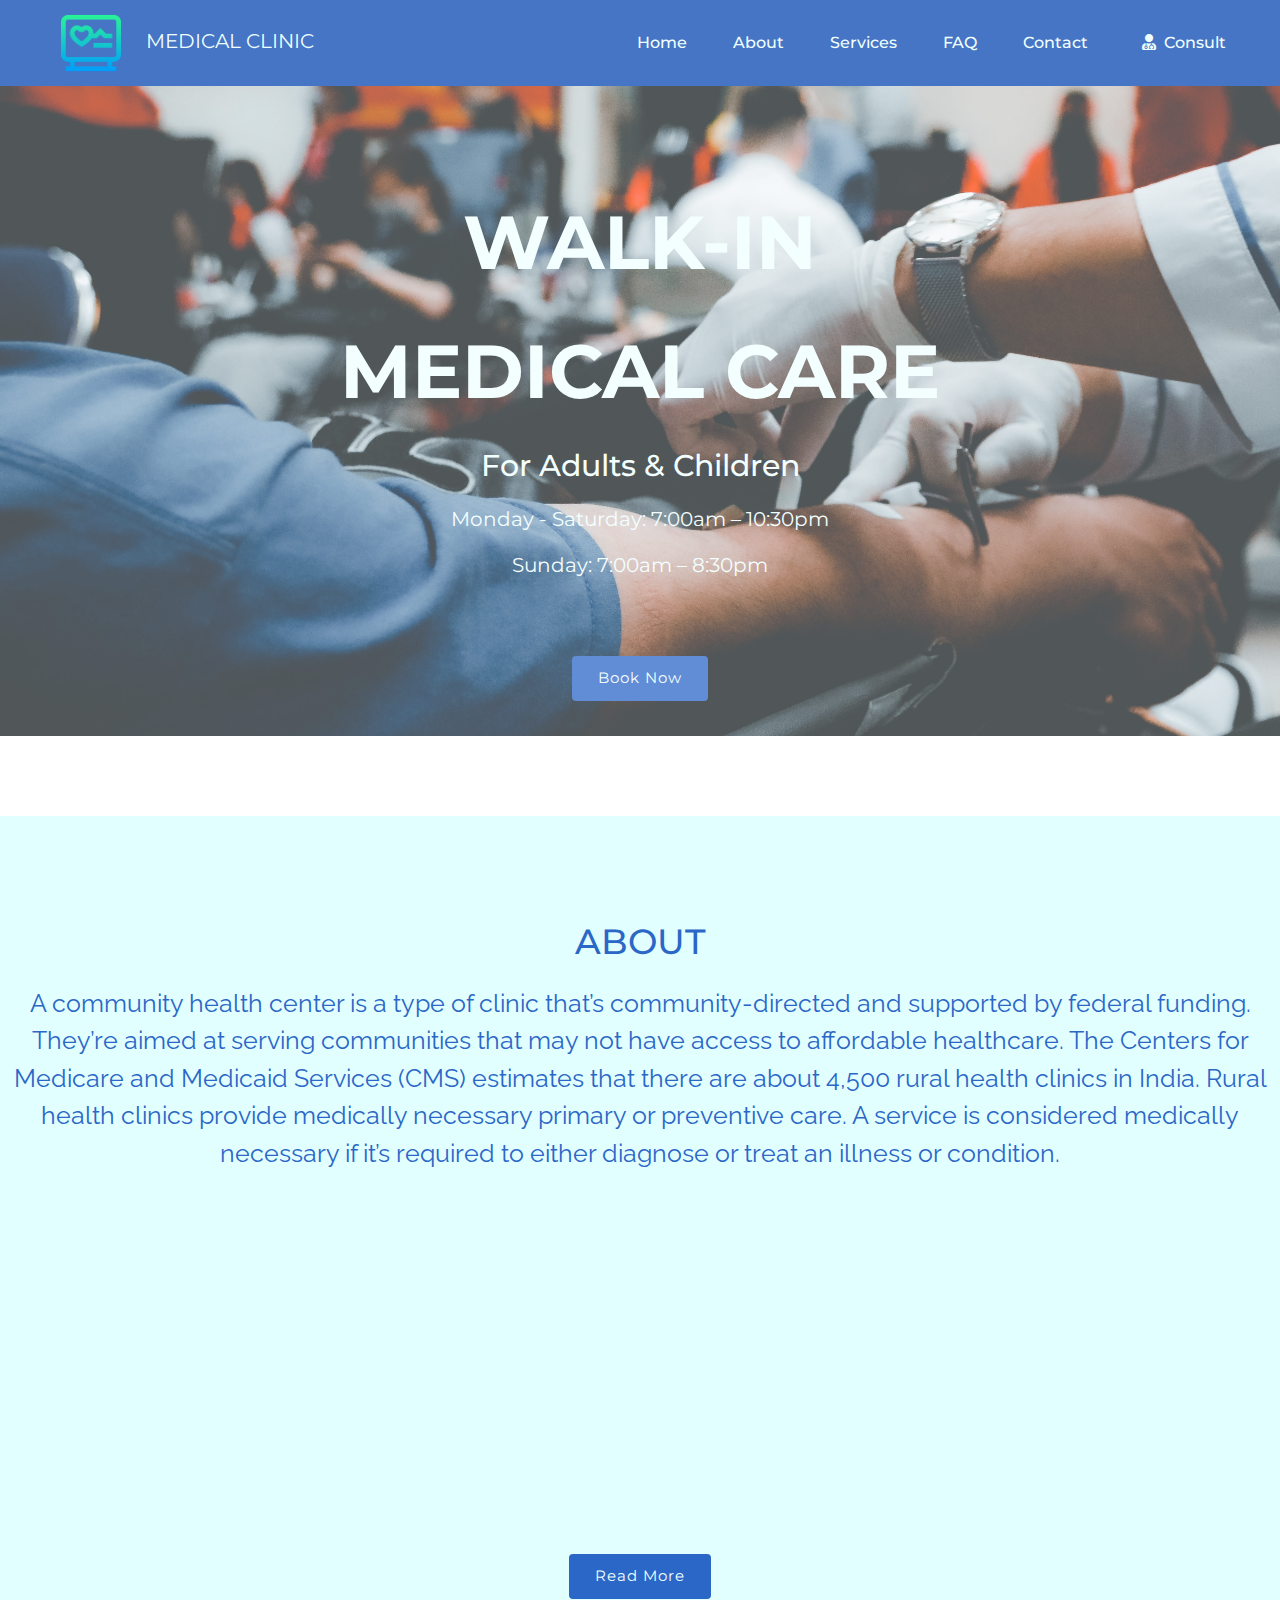
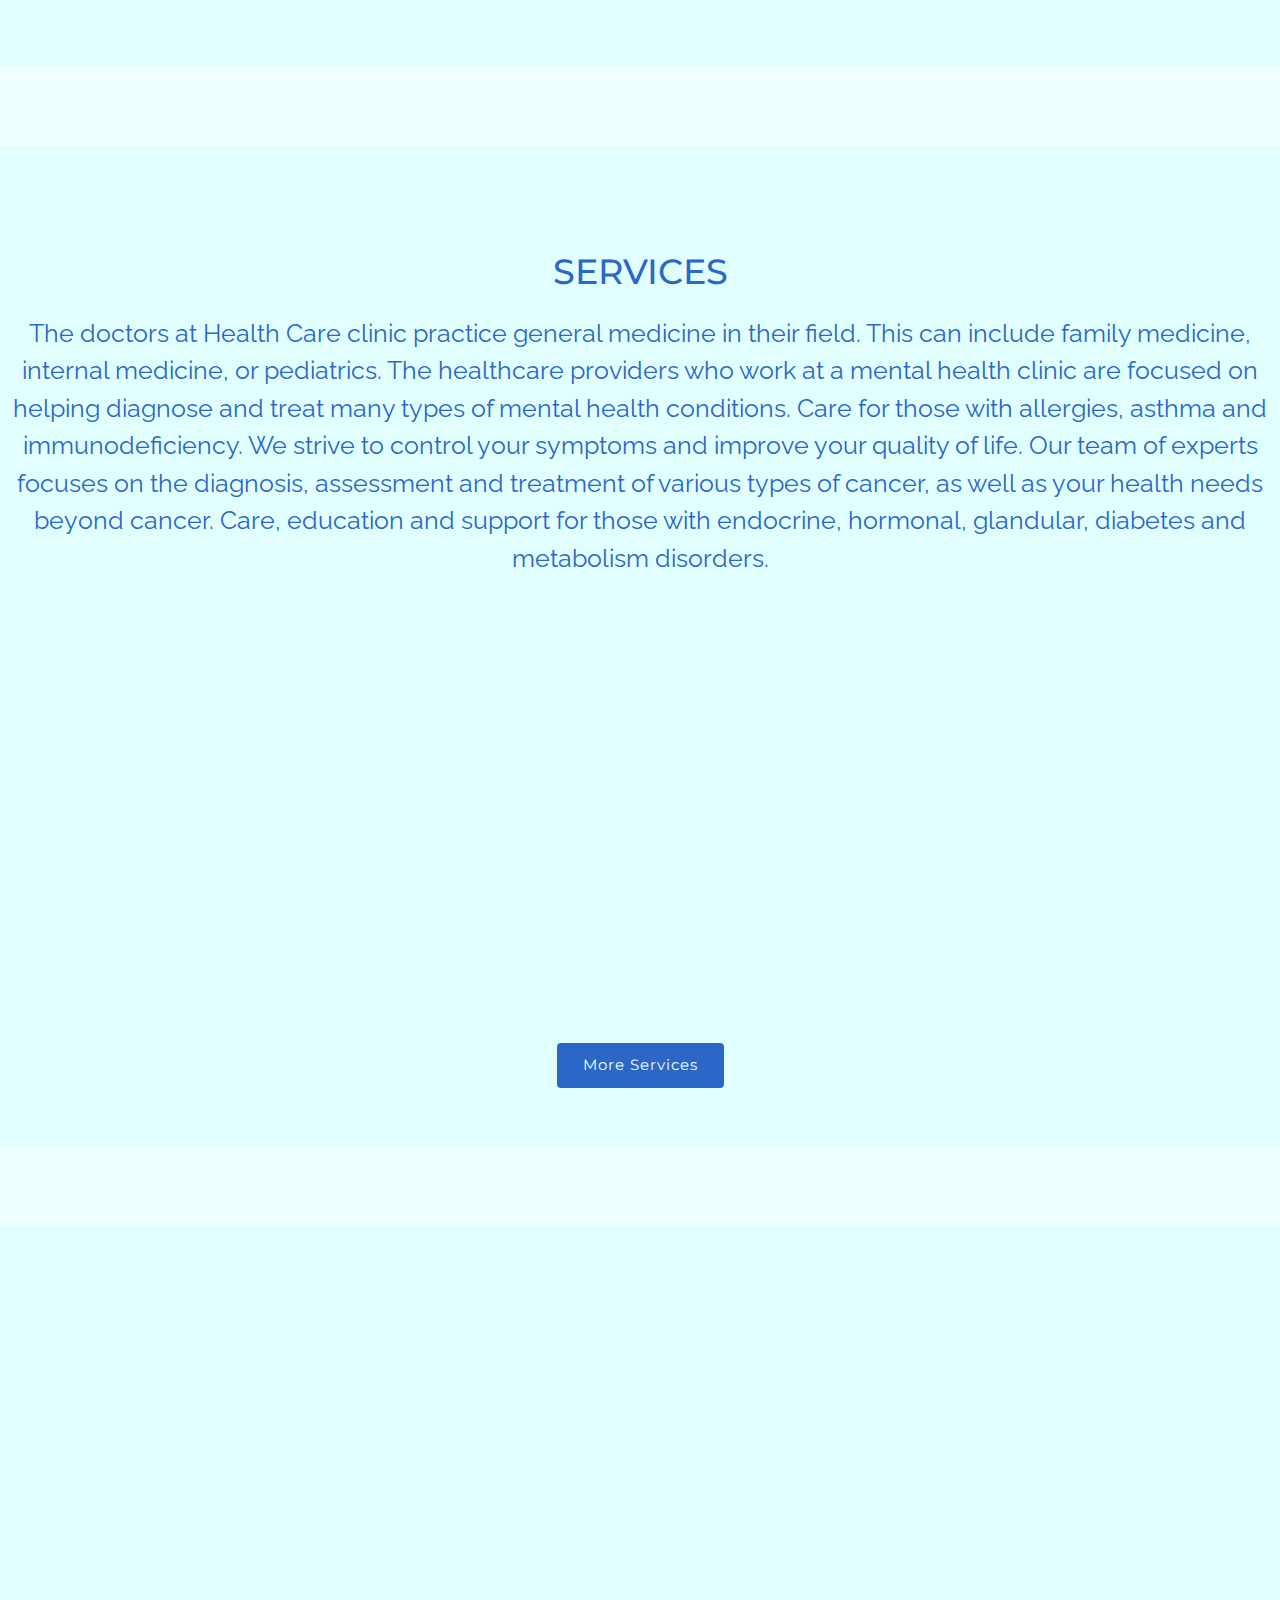
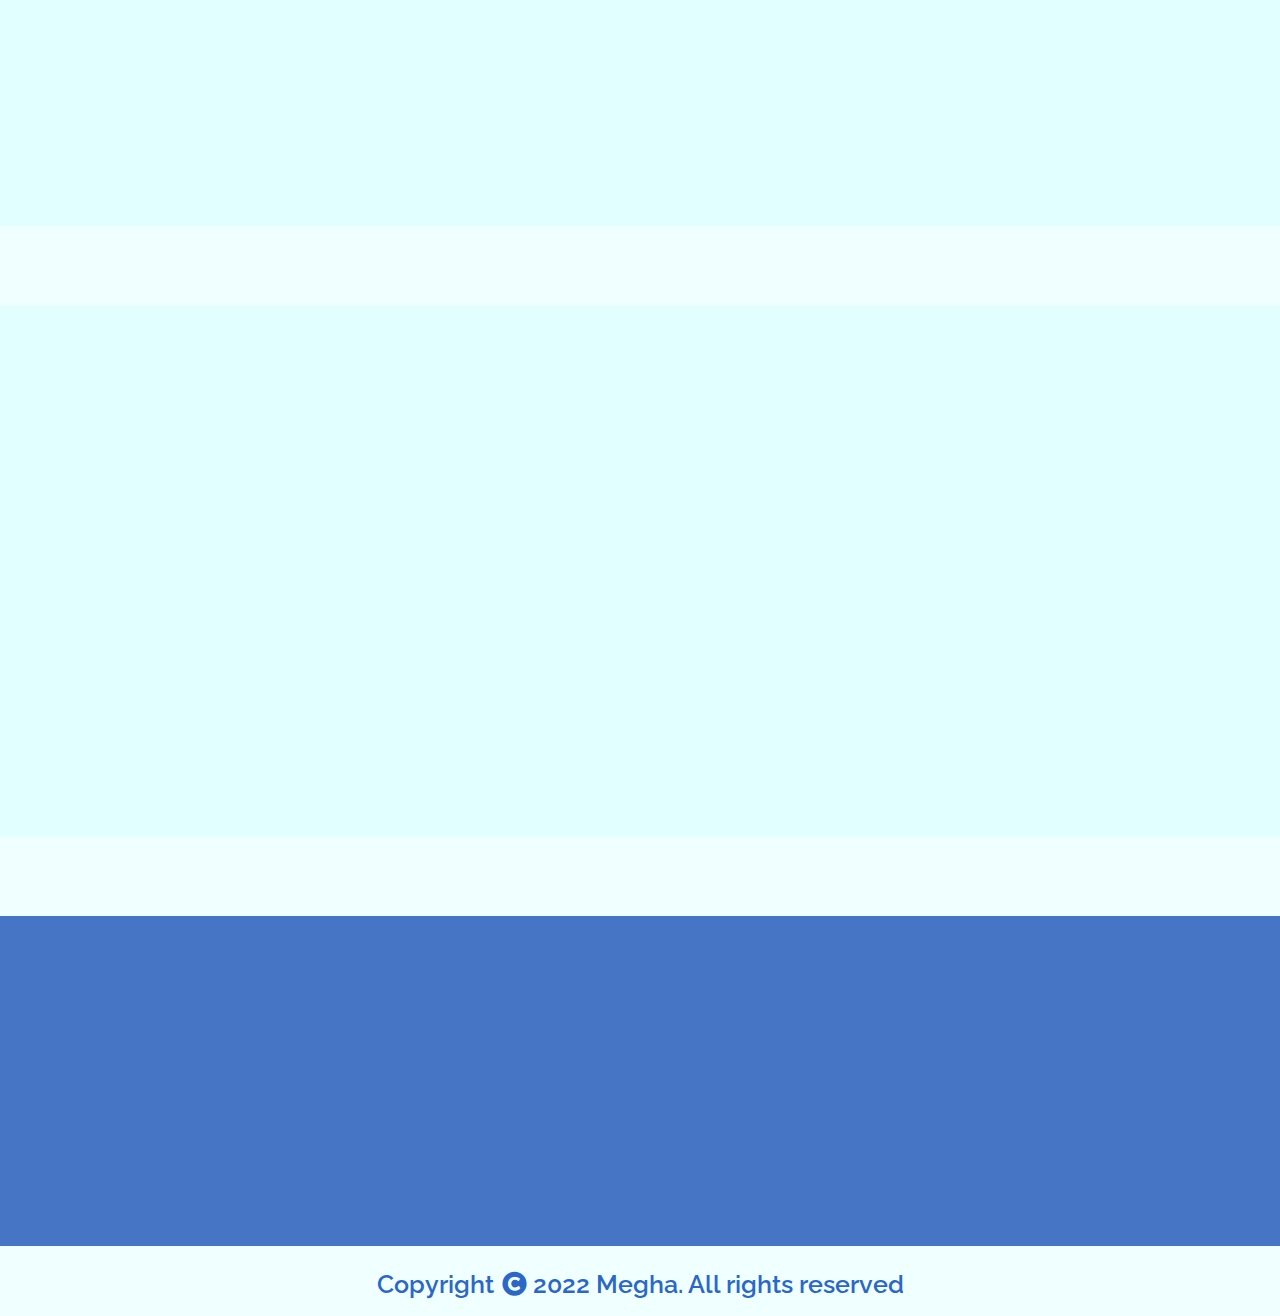
<file: index.htm>
<!DOCTYPE html>
<html>
    <head>
        <title>Health-Care</title>
        <link rel="stylesheet" href="https://unpkg.com/aos@next/dist/aos.css" />
        <meta charset="UTF-8">
        <meta name="viewport" content="width=device-width",intial-scale=1.0>
        <link rel="stylesheet" type="text/css" href= "https://maxcdn.bootstrapcdn.com/bootstrap/4.0.0/css/bootstrap.min.css" integrity="sha384-Gn5384xqQ1aoWXA+058RXPxPg6fy4IWvTNh0E263XmFcJlSAwiGgFAW/dAiS6JXm" crossorigin="anonymous">
        <script src="https://code.jquery.com/jquery-3.6.0.min.js" integrity="sha256-/xUj+3OJU5yExlq6GSYGSHk7tPXikynS7ogEvDej/m4=" crossorigin="anonymous"></script>
        <script src="https://cdnjs.cloudflare.com/ajax/libs/popper.js/1.14.7/umd/popper.min.js" integrity="sha384-UO2eT0CpHqdSJQ6hJty5KVphtPhzWj9WO1clHTMGa3JDZwrnQq4sF86dIHNDz0W1" crossorigin="anonymous"></script>
        <script src="https://stackpath.bootstrapcdn.com/bootstrap/4.3.1/js/bootstrap.min.js" integrity="sha384-JjSmVgyd0p3pXB1rRibZUAYoIIy6OrQ6VrjIEaFf/nJGzIxFDsf4x0xIM+B07jRM" crossorigin="anonymous"></script>
        <link rel="stylesheet" href="https://cdnjs.cloudflare.com/ajax/libs/animate.css/4.1.1/animate.min.css"/>
        <link rel="stylesheet" href="https://cdnjs.cloudflare.com/ajax/libs/font-awesome/5.15.4/css/all.min.css" integrity="sha512-1ycn6IcaQQ40/MKBW2W4Rhis/DbILU74C1vSrLJxCq57o941Ym01SwNsOMqvEBFlcgUa6xLiPY/NS5R+E6ztJQ==" crossorigin="anonymous" referrerpolicy="no-referrer" />
        <link rel="preconnect" href="https://fonts.googleapis.com">
        <link rel="preconnect" href="https://fonts.gstatic.com" crossorigin>
        <link href="https://fonts.googleapis.com/css2?family=Montserrat:wght@300;700&family=Raleway:wght@200&display=swap" rel="stylesheet">
        <link rel="stylesheet" href="style.css">
    </head>
<body>
    <div id="home"></div>
    <nav class="navbar sticky-top navbar-expand-lg navbar-light bg-light">
        <a class="navbar-brand" href="#home"><img src = "./Images/electrocardiogram.png" height="60px"> MEDICAL CLINIC</a>
        <button class="navbar-toggler" type="button" data-toggle="collapse" data-target="#navbarSupportedContent" aria-controls="navbarSupportedContent" aria-expanded="false" aria-label="Toggle navigation">
          <span class="navbar-toggler-icon"></span>
        </button>
      
        <div class="collapse navbar-collapse" id="navbarSupportedContent">
          <ul class="navbar-nav ml-auto">
            <li class="nav-item">
              <a class="nav-link" href="#home">Home</a>
            </li>
            <li class="nav-item">
              <a class="nav-link" href="#about">About</a>
            </li>
            <li class="nav-item">
                <a class="nav-link" href="#service">Services</a>
            </li>
            <li class="nav-item">
                <a class="nav-link" href="faq.htm">FAQ</a>
            </li>
            <li class="nav-item">
                <a class="nav-link" href="#contact">Contact</a>
            </li>
            <li class="nav-item">
                <a class="nav-link" href="consult.htm"><i class="fas fa-user-md"></i> Consult</a>
            </li>
        </div>
      </nav>
      <div class="background">
          <div class="header">
              <p class="First" style="padding-top:100px;">WALK-IN</p>
              <p class="First">MEDICAL CARE</p>
              <p class="Second">For Adults & Children</p>
              <p class="short">Monday - Saturday: 7:00am – 10:30pm </p>
              <p class="short">Sunday: 7:00am – 8:30pm</p>
          </div>
          <div class="input_area">
           <a href="consult.htm"><button type="submit" class="btn btn_1 mx-auto d-block" onclick="consult.htm">Book Now</button></a>
          </div>
      </div>
      <div class="below_background">
          <div class="About">
              <div id="about"></div>
              <div class="about_header">
                  <p class="about">ABOUT</p>
                  <p class="about_text">A community health center is a type of clinic that’s community-directed and supported by federal funding.
                    They’re aimed at serving communities that may not have access to affordable healthcare.
                    The Centers for Medicare and Medicaid Services (CMS) estimates that there are about 4,500 rural health clinics in India.
                    Rural health clinics provide medically necessary primary or preventive care. A service is considered medically necessary
                    if it’s required to either diagnose or treat an illness or condition.
                </p>
              </div>
              <div class="container">
                  <div class="row">
                      <div class="col col-xl-2 col-lg-2  col-md-4 col-sm-6 col-12" data-aos="fade">
                          <div class="Icon">
                              <img src="./Images/flask.png" height="80" class="mx-auto d-block">
                              <p class="new">On site advance laboratory</p>
                          </div>
                      </div>
                      <div class="col col-xl-2 col-lg-2  col-md-4 col-sm-6 col-12" data-aos="fade">
                          <div class="Icon">
                              <img src="./Images/hospital.png" height="80" class="mx-auto d-block">
                              <p class="new">Open 7 days a week</p>
                          </div>
                      </div>
                      <div class="col col-xl-2 col-lg-2  col-md-4 col-sm-6 col-12" data-aos="fade">
                        <div class="Icon">
                            <img src="./Images/encrypted.png" height="80" class="mx-auto d-block">
                            <p class="new">Accepting all major insurance plans</p>
                        </div>
                      </div>
                      <div class="col col-xl-2 col-lg-2  col-md-4 col-sm-6 col-12" data-aos="fade">
                        <div class="Icon">
                            <img src="./Images/clock.png" height="80" class="mx-auto d-block">
                            <p class="new">Short waiting times</p>
                        </div>
                      </div>
                      <div class="col col-xl-2 col-lg-2  col-md-4 col-sm-6 col-12" data-aos="fade">
                        <div class="Icon">
                            <img src="./Images/notes.png" height="80" class="mx-auto d-block">
                            <p class="new">No appointment needed</p>
                        </div>
                      </div>
                      <div class="col col-xl-2 col-lg-2  col-md-4 col-sm-6 col-12" data-aos="fade">
                        <div class="Icon">
                            <img src="./Images/doctor.png" height="80" class="mx-auto d-block">
                            <p class="new">Best faculty all over India</p>
                        </div>
                      </div>
                  </div>
              </div>
              <div class="readmore_button">
                <button type="submit" class="btn btn_1 mx-auto d-block">Read More</button>
              </div>
          </div>
          <div class="services">
              <div class="services_header">
                  <div id="service"></div>
                <p class="about" style=" padding-top:100px">SERVICES</p>
                <p class="service_text">The doctors at Health Care clinic practice general medicine in their field. This can include family medicine, internal medicine, or pediatrics.
                    The healthcare providers who work at a mental health clinic are focused on helping diagnose and treat many types of mental health conditions. 
                    Care for those with allergies, asthma and immunodeficiency. We strive to control your symptoms and improve your quality of life.
                    Our team of experts focuses on the diagnosis, assessment and treatment of various types of cancer, as well as your health needs beyond cancer.
                    Care, education and support for those with endocrine, hormonal, glandular, diabetes and metabolism disorders.
                </p>
                <div class="container">
                    <div class="row">
                        <div class="col col-xl-3 col-lg-6 col-md-12 col-sm-12 col-12 mx-auto d-block" data-aos="fade">
                            <div class="new_container">
                                <img src="./Images/bandage.jpg" height="150" style="margin-top:20px;">
                                <p class="text">Urgent Care</p>
                                <hr class="line">
                            </div>
                        </div>
                        <div class="col col-xl-3 col-lg-6 col-md-12 col-sm-12 col-12 mx-auto d-block" data-aos="fade">
                            <div class="new_container">
                                <img src="./Images/microscope.jpg" height="150" style="margin-top:20px;">
                                <p class="text">X-Ray & Lab test</p>
                                <hr class="line">
                            </div>
                        </div>
                        <div class="col col-xl-3 col-lg-6 col-md-12 col-sm-12 col-12 mx-auto d-block" data-aos="fade"><div class="new_container">
                            <img src="./Images/health.jpg" height="150" style="margin-top:20px;">
                            <p class="text">Occupational Health</p>
                            <hr class="line">
                        </div></div>
                        <div class="col col-xl-3 col-lg-6 col-md-12 col-sm-12 col-12 mx-auto d-block" data-aos="fade"><div class="new_container">
                            <img src="./Images/vaccine_new.jpg" height="150" style="margin-top:20px;">
                            <p class="text">Vaccines</p>
                            <hr class="line">
                        </div></div>
                    </div>
                </div>
                <div class="readmore_button">
                    <button type="submit" class="btn btn_1 mx-auto d-block">More Services</button>
                  </div>
              </div>
          </div>
          <div class="insurance_section">
              <div class="insurance">
                  <div class="container">
                  <div class="row">
                  <div class="col col-xl-6 col-lg-6 col-md-12 col-md-12 col-sm-12 col-12" data-aos="fade">
                      <img src="./Images/logo_1.png" height="300px" class="center">
                  </div> 
                  <div class="col col-xl-6 col-lg-6 col-md-12 col-md-12 col-sm-12 col-12" data-aos="fade">
                    <p class="insurance_head">INSURANCE</p>
                    <p class="insurance_header">Our health insurance policy : </p>
                    <p class="insurance_text">We accept almost all Health life Insurance.
                        If you want to know about your life Insurance is eligible or not then contact us
                    </p>
                    <div class="readmore_button">
                        <a href="#contact"><button type="submit" class="btn btn_1 mx-auto d-block">Contact Us</button></a>
                      </div>
                    </div>
                  </div>
                  </div>
              </div>
          </div>
          <div class="covid">
              <div class="container">
                  <div class="row">
                      <div class="col col-xl-6 col-lg-6 col-md-12 col-sm-12 col-12" data-aos="fade">
                          <p class="covidHeader">COVID-19 Outbreak: </p>
                          <p class="covidtext">Coronavirus disease (COVID-19) is an infectious disease caused by the SARS-CoV-2 virus.
                            Most people infected with the virus will experience mild to moderate respiratory illness and recover without requiring
                            special treatment. However, some will become seriously ill and require medical attention.
                            The best way to prevent and slow down transmission is to be well informed about the disease and how the virus spreads. Protect yourself and others from infection by staying at least 1 metre apart from others, wearing a properly fitted mask, and washing your hands or using an alcohol-based rub frequently.
                             Get vaccinated when it’s your turn and follow local guidance.
                        </p>
                      </div>
                      <div class="col col-xl-6 col-lg-6 col-md-12 col-sm-12 col-12" data-aos="fade">
                          <img src="./Images/vaccine_bg.jpg" class="center" style="height:350px;width:600px;margin-top:55px">
                      </div>
                  </div>
              </div>
          </div>
          <div class="numbers">

          </div>
          <div class="contact">
              <div class="container">
                  <div class="row">
                      <div id="contact"></div>
                      <div class="col col-xl-4 col-lg-4 col-md-4 col-sm-12 col-12" data-aos="fade">
                          <p class="add">ADDRESS</p>
                          <hr class="newline">
                          <p class="addnew">500 Connaught place,</p>
                          <p class="addnew">New Delhi, Delhi 110001</p>
                          <p class="addnew"><i class="fas fa-phone-alt"></i> :123-456-7890</p>
                          <p class="addnew"><i class="far fa-envelope"></i> :healthcare@gmail.com</p>
                      </div>
                      <div class="col col-xl-4 col-lg-4 col-md-4 col-sm-12 col-12" data-aos="fade">
                        <p class="add">OPENING HOURS</p>
                        <hr class="newline">
                        <p class="addnew">Monday - Saturday: 7:00am – 10:30pm</p>
                        <p class="addnew">Sunday: 7:00am – 8:30pm</p>
                        <p class="addnew"><i class="fab fa-facebook-square fa-2x"></i> <i class="fab fa-google fa-2x"></i> <i class="fab fa-linkedin fa-2x"></i> <i class="fas fa-map-marked-alt fa-2x"></i></p>

                      </div>
                      <div class="col col-xl-4 col-lg-4 col-md-4 col-sm-12 col-12" data-aos="fade">
                        <p class="add">SUBSCRIBE TO JOIN OUR MAILING LIST</p>
                        <hr class="newline">
                        <input type="email" id="email" name="email" placeholder="Enter your mail here" class="unknown mx-auto d-block">
                        <button type="submit" class="btn btn_1 mx-auto d-block">Subscribe</button>
                      </div>
                  </div>
              </div>
          </div>
          <div class="footer">
              <p class="insurance_text">Copyright<i class="fas fa-copyright"></i> 2022 Megha. All rights reserved</p>
          </div>
      </div>
      <!-- Javascript Section -->
      <script src="https://unpkg.com/aos@next/dist/aos.js"></script>
  <script>
    AOS.init();

    $(document).ready(function(){
              // Add smooth scrolling to all links
              $("a").on('click', function(event) {
            
                // Make sure this.hash has a value before overriding default behavior
                if (this.hash !== "") {
                  // Prevent default anchor click behavior
                  event.preventDefault();
            
                  // Store hash
                  var hash = this.hash;
            
                  // Using jQuery's animate() method to add smooth page scroll
                  // The optional number (800) specifies the number of milliseconds it takes to scroll to the specified area
                  $('html, body').animate({
                    scrollTop: $(hash).offset().top
                  }, 800, function(){
               
                    // Add hash (#) to URL when done scrolling (default click behavior)
                    window.location.hash = hash;
                  });
                } // End if
              });
            });
  </script>
</body>
</html>
</file>
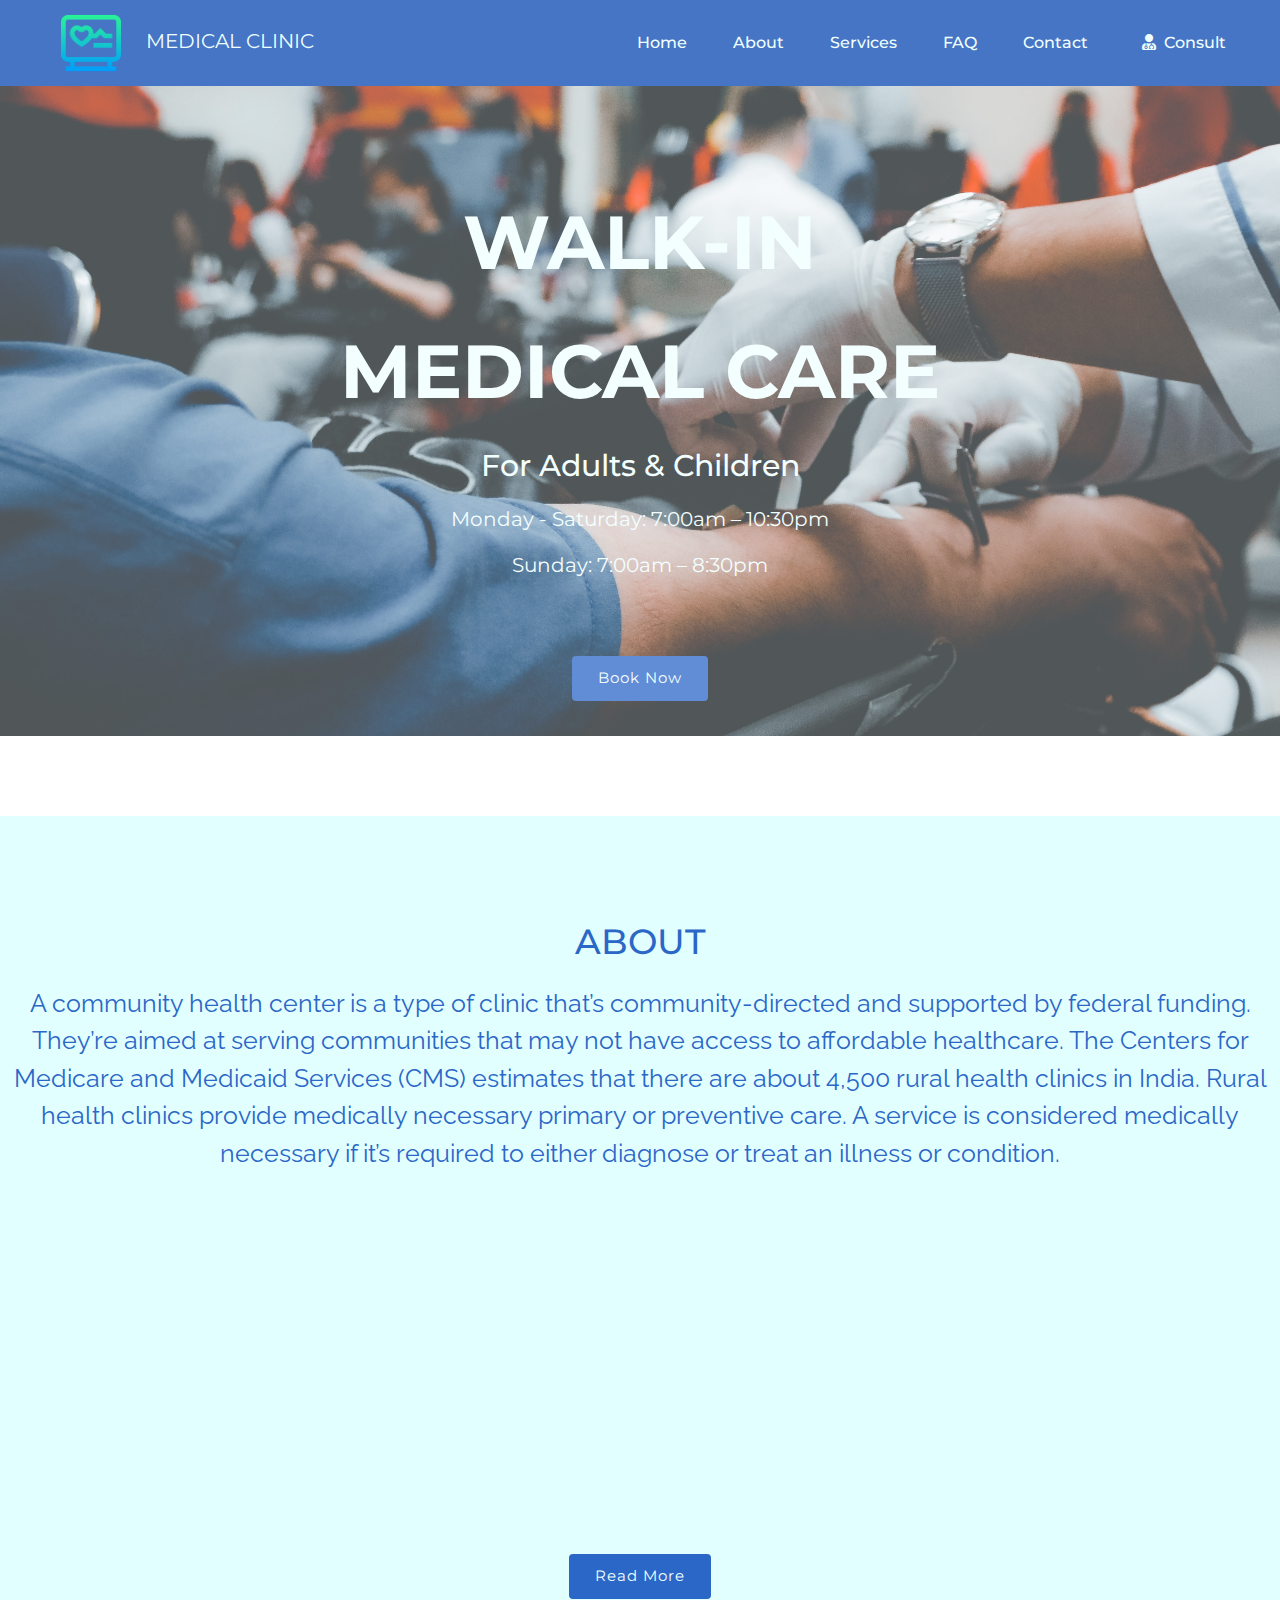
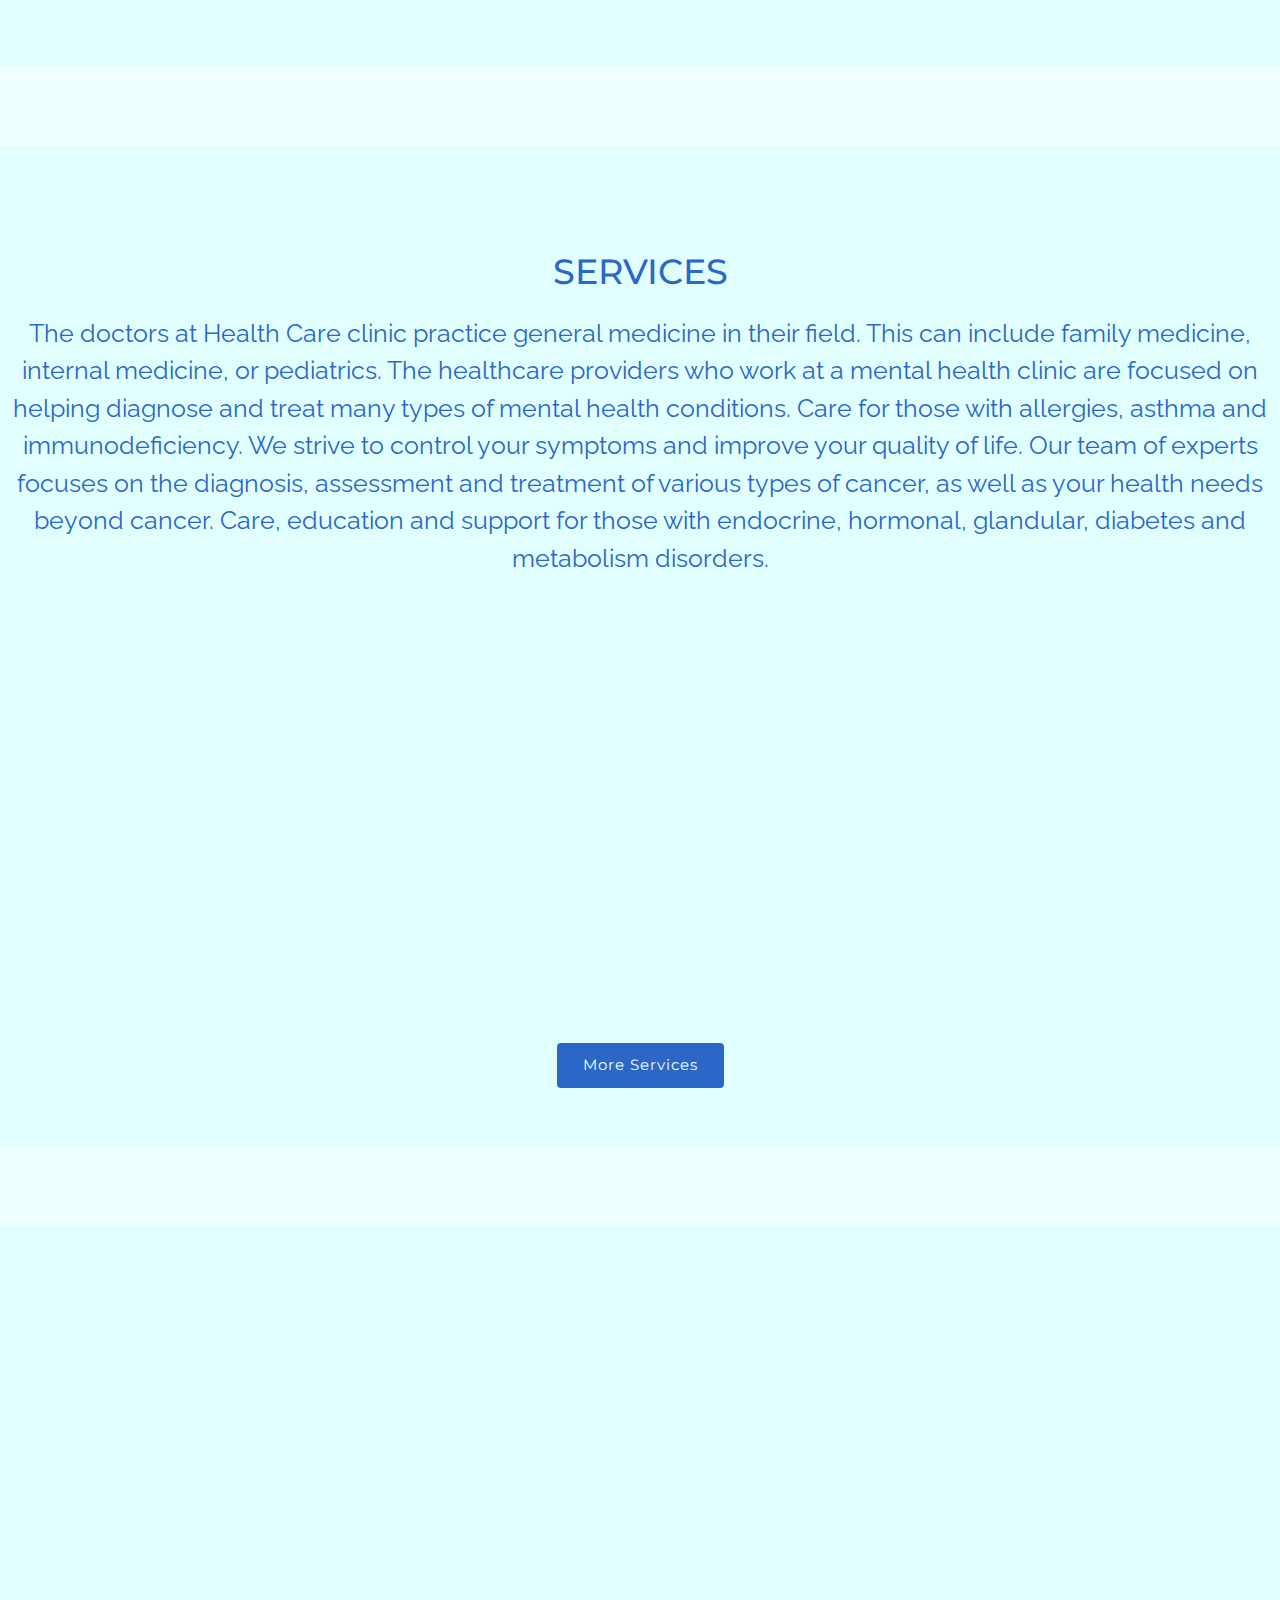
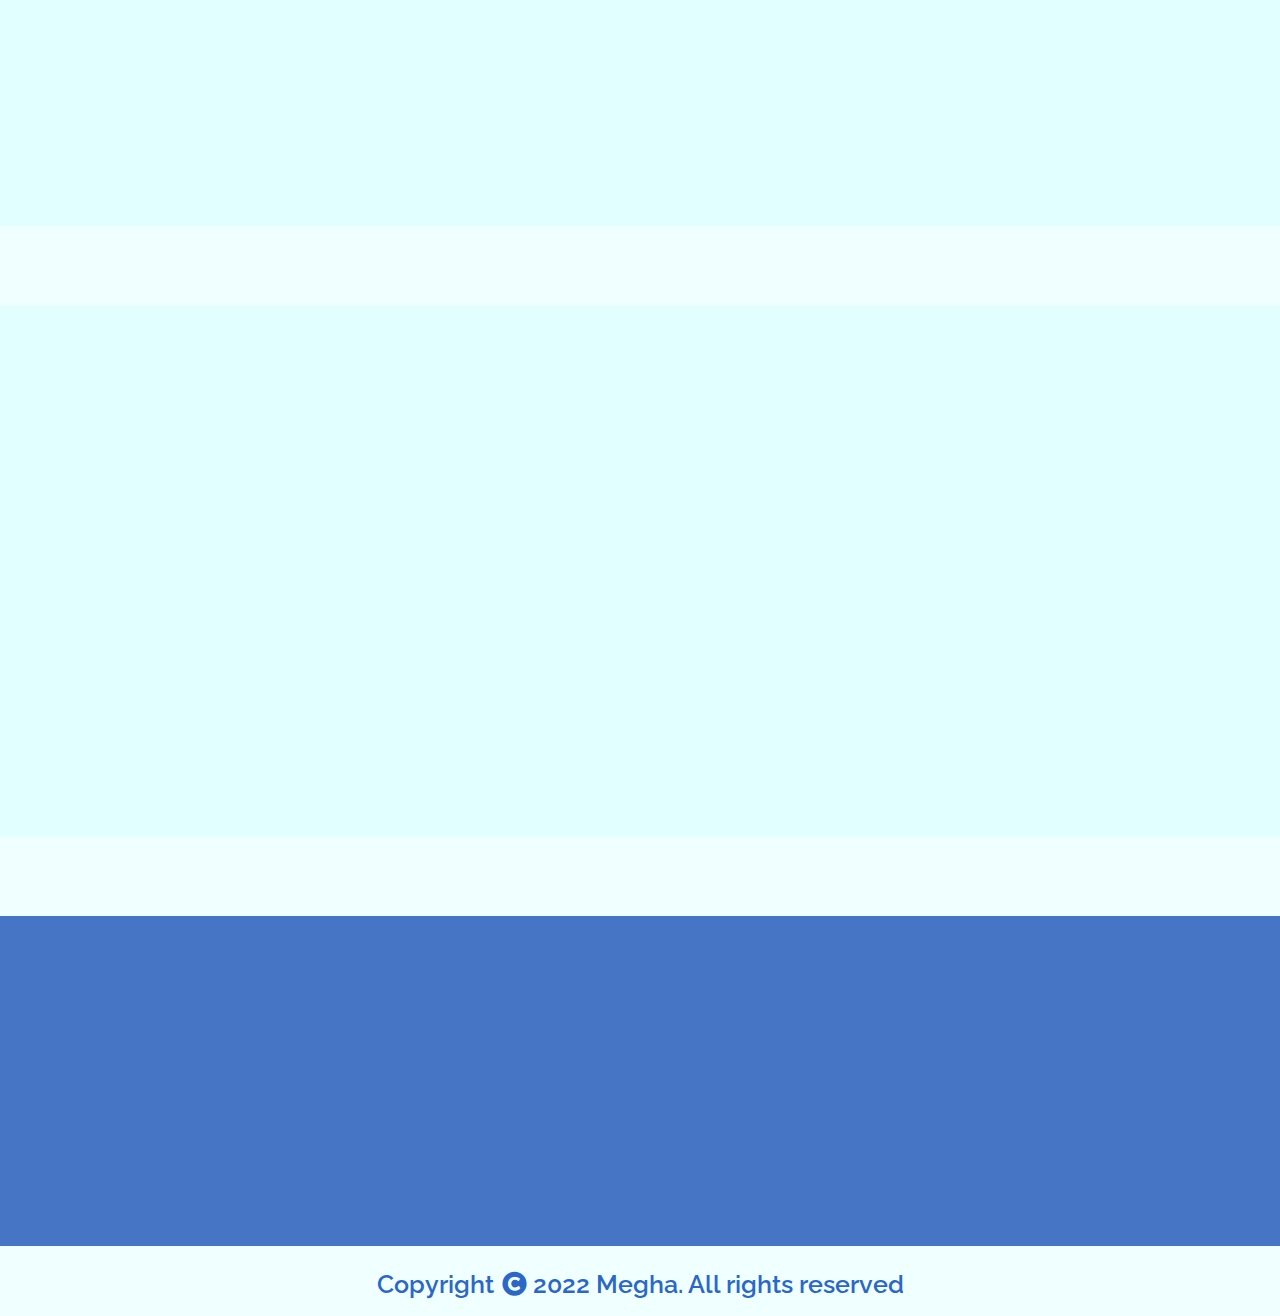
<file: index.html>
<!DOCTYPE html>
<html>
    <head>
        <title>Health-Care</title>
        <link rel="stylesheet" href="https://unpkg.com/aos@next/dist/aos.css" />
        <meta charset="UTF-8">
        <meta name="viewport" content="width=device-width",intial-scale=1.0>
        <link rel="stylesheet" type="text/css" href= "https://maxcdn.bootstrapcdn.com/bootstrap/4.0.0/css/bootstrap.min.css" integrity="sha384-Gn5384xqQ1aoWXA+058RXPxPg6fy4IWvTNh0E263XmFcJlSAwiGgFAW/dAiS6JXm" crossorigin="anonymous">
        <script src="https://code.jquery.com/jquery-3.6.0.min.js" integrity="sha256-/xUj+3OJU5yExlq6GSYGSHk7tPXikynS7ogEvDej/m4=" crossorigin="anonymous"></script>
        <script src="https://cdnjs.cloudflare.com/ajax/libs/popper.js/1.14.7/umd/popper.min.js" integrity="sha384-UO2eT0CpHqdSJQ6hJty5KVphtPhzWj9WO1clHTMGa3JDZwrnQq4sF86dIHNDz0W1" crossorigin="anonymous"></script>
        <script src="https://stackpath.bootstrapcdn.com/bootstrap/4.3.1/js/bootstrap.min.js" integrity="sha384-JjSmVgyd0p3pXB1rRibZUAYoIIy6OrQ6VrjIEaFf/nJGzIxFDsf4x0xIM+B07jRM" crossorigin="anonymous"></script>
        <link rel="stylesheet" href="https://cdnjs.cloudflare.com/ajax/libs/animate.css/4.1.1/animate.min.css"/>
        <link rel="stylesheet" href="https://cdnjs.cloudflare.com/ajax/libs/font-awesome/5.15.4/css/all.min.css" integrity="sha512-1ycn6IcaQQ40/MKBW2W4Rhis/DbILU74C1vSrLJxCq57o941Ym01SwNsOMqvEBFlcgUa6xLiPY/NS5R+E6ztJQ==" crossorigin="anonymous" referrerpolicy="no-referrer" />
        <link rel="preconnect" href="https://fonts.googleapis.com">
        <link rel="preconnect" href="https://fonts.gstatic.com" crossorigin>
        <link href="https://fonts.googleapis.com/css2?family=Montserrat:wght@300;700&family=Raleway:wght@200&display=swap" rel="stylesheet">
        <link rel="stylesheet" href="style.css">
    </head>
<body>
    <div id="home"></div>
    <nav class="navbar sticky-top navbar-expand-lg navbar-light bg-light">
        <a class="navbar-brand" href="#home"><img src = "./Images/electrocardiogram.png" height="60px"> MEDICAL CLINIC</a>
        <button class="navbar-toggler" type="button" data-toggle="collapse" data-target="#navbarSupportedContent" aria-controls="navbarSupportedContent" aria-expanded="false" aria-label="Toggle navigation">
          <span class="navbar-toggler-icon"></span>
        </button>
      
        <div class="collapse navbar-collapse" id="navbarSupportedContent">
          <ul class="navbar-nav ml-auto">
            <li class="nav-item">
              <a class="nav-link" href="#home">Home</a>
            </li>
            <li class="nav-item">
              <a class="nav-link" href="#about">About</a>
            </li>
            <li class="nav-item">
                <a class="nav-link" href="#service">Services</a>
            </li>
            <li class="nav-item">
                <a class="nav-link" href="faq.html">FAQ</a>
            </li>
            <li class="nav-item">
                <a class="nav-link" href="#contact">Contact</a>
            </li>
            <li class="nav-item">
                <a class="nav-link" href="consult.html"><i class="fas fa-user-md"></i> Consult</a>
            </li>
        </div>
      </nav>
      <div class="background">
          <div class="header">
              <p class="First" style="padding-top:100px;">WALK-IN</p>
              <p class="First">MEDICAL CARE</p>
              <p class="Second">For Adults & Children</p>
              <p class="short">Monday - Saturday: 7:00am – 10:30pm </p>
              <p class="short">Sunday: 7:00am – 8:30pm</p>
          </div>
          <div class="input_area">
           <a href="consult.htm"><button type="submit" class="btn btn_1 mx-auto d-block" onclick="consult.htm">Book Now</button></a>
          </div>
      </div>
      <div class="below_background">
          <div class="About">
              <div id="about"></div>
              <div class="about_header">
                  <p class="about">ABOUT</p>
                  <p class="about_text">A community health center is a type of clinic that’s community-directed and supported by federal funding.
                    They’re aimed at serving communities that may not have access to affordable healthcare.
                    The Centers for Medicare and Medicaid Services (CMS) estimates that there are about 4,500 rural health clinics in India.
                    Rural health clinics provide medically necessary primary or preventive care. A service is considered medically necessary
                    if it’s required to either diagnose or treat an illness or condition.
                </p>
              </div>
              <div class="container">
                  <div class="row">
                      <div class="col col-xl-2 col-lg-2  col-md-4 col-sm-6 col-12" data-aos="fade">
                          <div class="Icon">
                              <img src="./Images/flask.png" height="80" class="mx-auto d-block">
                              <p class="new">On site advance laboratory</p>
                          </div>
                      </div>
                      <div class="col col-xl-2 col-lg-2  col-md-4 col-sm-6 col-12" data-aos="fade">
                          <div class="Icon">
                              <img src="./Images/hospital.png" height="80" class="mx-auto d-block">
                              <p class="new">Open 7 days a week</p>
                          </div>
                      </div>
                      <div class="col col-xl-2 col-lg-2  col-md-4 col-sm-6 col-12" data-aos="fade">
                        <div class="Icon">
                            <img src="./Images/encrypted.png" height="80" class="mx-auto d-block">
                            <p class="new">Accepting all major insurance plans</p>
                        </div>
                      </div>
                      <div class="col col-xl-2 col-lg-2  col-md-4 col-sm-6 col-12" data-aos="fade">
                        <div class="Icon">
                            <img src="./Images/clock.png" height="80" class="mx-auto d-block">
                            <p class="new">Short waiting times</p>
                        </div>
                      </div>
                      <div class="col col-xl-2 col-lg-2  col-md-4 col-sm-6 col-12" data-aos="fade">
                        <div class="Icon">
                            <img src="./Images/notes.png" height="80" class="mx-auto d-block">
                            <p class="new">No appointment needed</p>
                        </div>
                      </div>
                      <div class="col col-xl-2 col-lg-2  col-md-4 col-sm-6 col-12" data-aos="fade">
                        <div class="Icon">
                            <img src="./Images/doctor.png" height="80" class="mx-auto d-block">
                            <p class="new">Best faculty all over India</p>
                        </div>
                      </div>
                  </div>
              </div>
              <div class="readmore_button">
                <button type="submit" class="btn btn_1 mx-auto d-block">Read More</button>
              </div>
          </div>
          <div class="services">
              <div class="services_header">
                  <div id="service"></div>
                <p class="about" style=" padding-top:100px">SERVICES</p>
                <p class="service_text">The doctors at Health Care clinic practice general medicine in their field. This can include family medicine, internal medicine, or pediatrics.
                    The healthcare providers who work at a mental health clinic are focused on helping diagnose and treat many types of mental health conditions. 
                    Care for those with allergies, asthma and immunodeficiency. We strive to control your symptoms and improve your quality of life.
                    Our team of experts focuses on the diagnosis, assessment and treatment of various types of cancer, as well as your health needs beyond cancer.
                    Care, education and support for those with endocrine, hormonal, glandular, diabetes and metabolism disorders.
                </p>
                <div class="container">
                    <div class="row">
                        <div class="col col-xl-3 col-lg-6 col-md-12 col-sm-12 col-12 mx-auto d-block" data-aos="fade">
                            <div class="new_container">
                                <img src="./Images/bandage.jpg" height="150" style="margin-top:20px;">
                                <p class="text">Urgent Care</p>
                                <hr class="line">
                            </div>
                        </div>
                        <div class="col col-xl-3 col-lg-6 col-md-12 col-sm-12 col-12 mx-auto d-block" data-aos="fade">
                            <div class="new_container">
                                <img src="./Images/microscope.jpg" height="150" style="margin-top:20px;">
                                <p class="text">X-Ray & Lab test</p>
                                <hr class="line">
                            </div>
                        </div>
                        <div class="col col-xl-3 col-lg-6 col-md-12 col-sm-12 col-12 mx-auto d-block" data-aos="fade"><div class="new_container">
                            <img src="./Images/health.jpg" height="150" style="margin-top:20px;">
                            <p class="text">Occupational Health</p>
                            <hr class="line">
                        </div></div>
                        <div class="col col-xl-3 col-lg-6 col-md-12 col-sm-12 col-12 mx-auto d-block" data-aos="fade"><div class="new_container">
                            <img src="./Images/vaccine_new.jpg" height="150" style="margin-top:20px;">
                            <p class="text">Vaccines</p>
                            <hr class="line">
                        </div></div>
                    </div>
                </div>
                <div class="readmore_button">
                    <button type="submit" class="btn btn_1 mx-auto d-block">More Services</button>
                  </div>
              </div>
          </div>
          <div class="insurance_section">
              <div class="insurance">
                  <div class="container">
                  <div class="row">
                  <div class="col col-xl-6 col-lg-6 col-md-12 col-md-12 col-sm-12 col-12" data-aos="fade">
                      <img src="./Images/logo_1.png" height="300px" class="center">
                  </div> 
                  <div class="col col-xl-6 col-lg-6 col-md-12 col-md-12 col-sm-12 col-12" data-aos="fade">
                    <p class="insurance_head">INSURANCE</p>
                    <p class="insurance_header">Our health insurance policy : </p>
                    <p class="insurance_text">We accept almost all Health life Insurance.
                        If you want to know about your life Insurance is eligible or not then contact us
                    </p>
                    <div class="readmore_button">
                        <a href="#contact"><button type="submit" class="btn btn_1 mx-auto d-block">Contact Us</button></a>
                      </div>
                    </div>
                  </div>
                  </div>
              </div>
          </div>
          <div class="covid">
              <div class="container">
                  <div class="row">
                      <div class="col col-xl-6 col-lg-6 col-md-12 col-sm-12 col-12" data-aos="fade">
                          <p class="covidHeader">COVID-19 Outbreak: </p>
                          <p class="covidtext">Coronavirus disease (COVID-19) is an infectious disease caused by the SARS-CoV-2 virus.
                            Most people infected with the virus will experience mild to moderate respiratory illness and recover without requiring
                            special treatment. However, some will become seriously ill and require medical attention.
                            The best way to prevent and slow down transmission is to be well informed about the disease and how the virus spreads. Protect yourself and others from infection by staying at least 1 metre apart from others, wearing a properly fitted mask, and washing your hands or using an alcohol-based rub frequently.
                             Get vaccinated when it’s your turn and follow local guidance.
                        </p>
                      </div>
                      <div class="col col-xl-6 col-lg-6 col-md-12 col-sm-12 col-12" data-aos="fade">
                          <img src="./Images/vaccine_bg.jpg" class="center" style="height:350px;width:600px;margin-top:55px">
                      </div>
                  </div>
              </div>
          </div>
          <div class="numbers">

          </div>
          <div class="contact">
              <div class="container">
                  <div class="row">
                      <div id="contact"></div>
                      <div class="col col-xl-4 col-lg-4 col-md-4 col-sm-12 col-12" data-aos="fade">
                          <p class="add">ADDRESS</p>
                          <hr class="newline">
                          <p class="addnew">500 Connaught place,</p>
                          <p class="addnew">New Delhi, Delhi 110001</p>
                          <p class="addnew"><i class="fas fa-phone-alt"></i> :123-456-7890</p>
                          <p class="addnew"><i class="far fa-envelope"></i> :healthcare@gmail.com</p>
                      </div>
                      <div class="col col-xl-4 col-lg-4 col-md-4 col-sm-12 col-12" data-aos="fade">
                        <p class="add">OPENING HOURS</p>
                        <hr class="newline">
                        <p class="addnew">Monday - Saturday: 7:00am – 10:30pm</p>
                        <p class="addnew">Sunday: 7:00am – 8:30pm</p>
                        <p class="addnew"><i class="fab fa-facebook-square fa-2x"></i> <i class="fab fa-google fa-2x"></i> <i class="fab fa-linkedin fa-2x"></i> <i class="fas fa-map-marked-alt fa-2x"></i></p>

                      </div>
                      <div class="col col-xl-4 col-lg-4 col-md-4 col-sm-12 col-12" data-aos="fade">
                        <p class="add">SUBSCRIBE TO JOIN OUR MAILING LIST</p>
                        <hr class="newline">
                        <input type="email" id="email" name="email" placeholder="Enter your mail here" class="unknown mx-auto d-block">
                        <button type="submit" class="btn btn_1 mx-auto d-block">Subscribe</button>
                      </div>
                  </div>
              </div>
          </div>
          <div class="footer">
              <p class="insurance_text">Copyright<i class="fas fa-copyright"></i> 2022 Megha. All rights reserved</p>
          </div>
      </div>
      <!-- Javascript Section -->
      <script src="https://unpkg.com/aos@next/dist/aos.js"></script>
  <script>
    AOS.init();

    $(document).ready(function(){
              // Add smooth scrolling to all links
              $("a").on('click', function(event) {
            
                // Make sure this.hash has a value before overriding default behavior
                if (this.hash !== "") {
                  // Prevent default anchor click behavior
                  event.preventDefault();
            
                  // Store hash
                  var hash = this.hash;
            
                  // Using jQuery's animate() method to add smooth page scroll
                  // The optional number (800) specifies the number of milliseconds it takes to scroll to the specified area
                  $('html, body').animate({
                    scrollTop: $(hash).offset().top
                  }, 800, function(){
               
                    // Add hash (#) to URL when done scrolling (default click behavior)
                    window.location.hash = hash;
                  });
                } // End if
              });
            });
  </script>
</body>
</html>
</file>
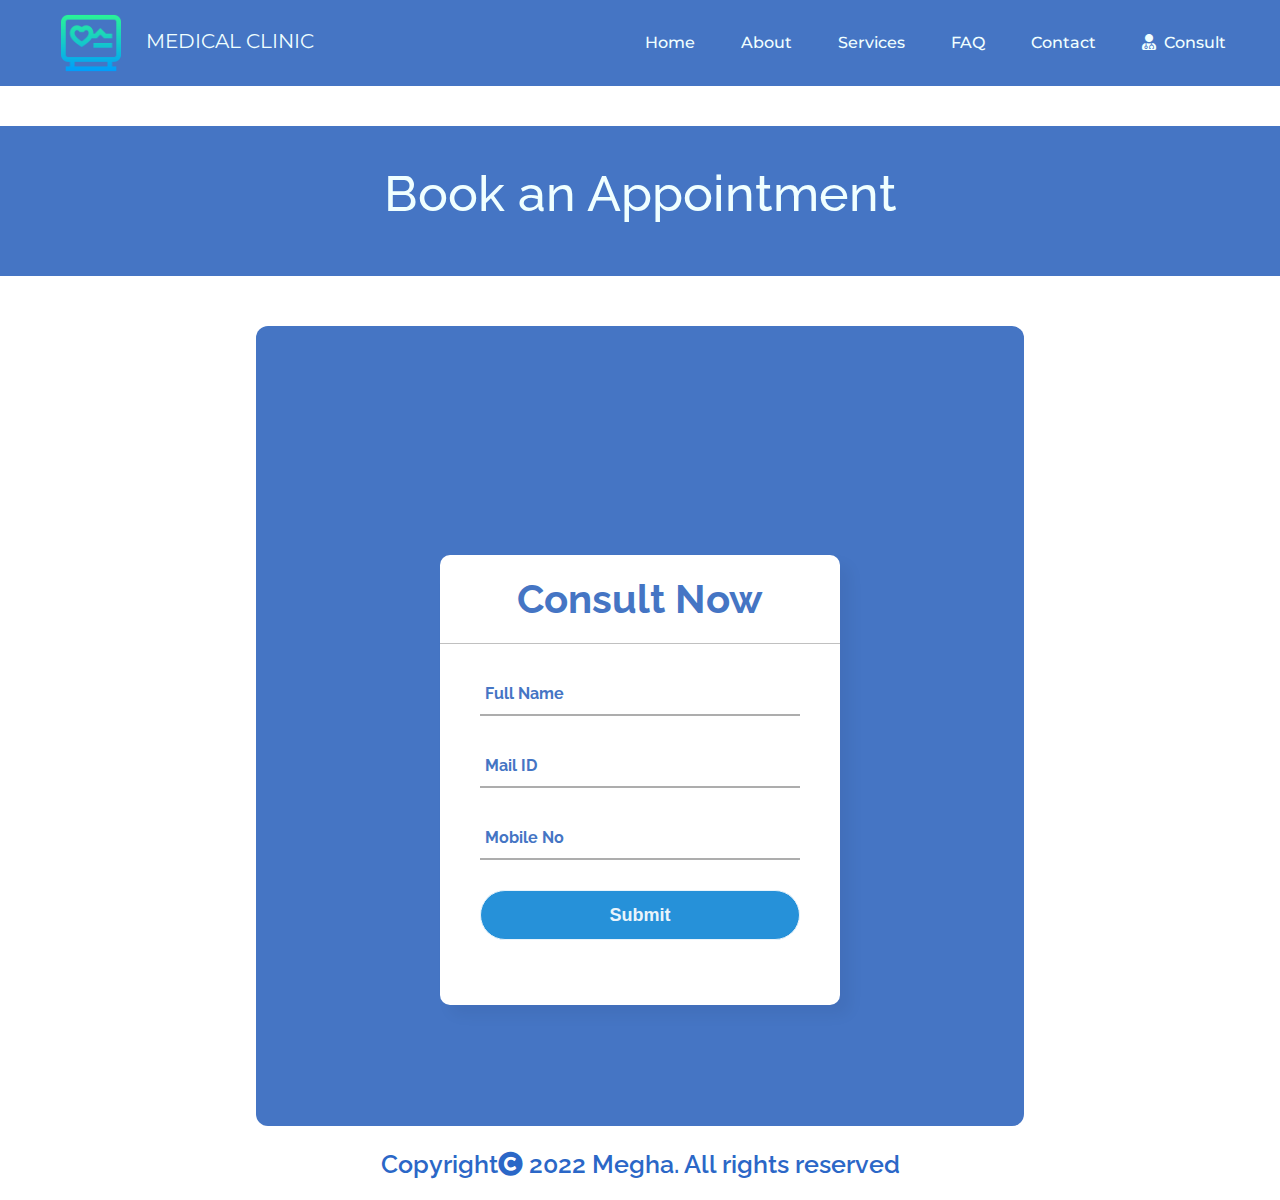
<file: consult.htm>
<!DOCTYPE html>
<html>
    <head>
        <title>Healthcare/Consult</title>
        <link rel="stylesheet" href="https://unpkg.com/aos@next/dist/aos.css" />
        <meta charset="UTF-8">
        <meta name="viewport" content="width=device-width",intial-scale=1.0>
        <link rel="stylesheet" type="text/css" href= "https://maxcdn.bootstrapcdn.com/bootstrap/4.0.0/css/bootstrap.min.css" integrity="sha384-Gn5384xqQ1aoWXA+058RXPxPg6fy4IWvTNh0E263XmFcJlSAwiGgFAW/dAiS6JXm" crossorigin="anonymous">
        <script src="https://code.jquery.com/jquery-3.6.0.min.js" integrity="sha256-/xUj+3OJU5yExlq6GSYGSHk7tPXikynS7ogEvDej/m4=" crossorigin="anonymous"></script>
        <script src="https://cdnjs.cloudflare.com/ajax/libs/popper.js/1.14.7/umd/popper.min.js" integrity="sha384-UO2eT0CpHqdSJQ6hJty5KVphtPhzWj9WO1clHTMGa3JDZwrnQq4sF86dIHNDz0W1" crossorigin="anonymous"></script>
        <script src="https://stackpath.bootstrapcdn.com/bootstrap/4.3.1/js/bootstrap.min.js" integrity="sha384-JjSmVgyd0p3pXB1rRibZUAYoIIy6OrQ6VrjIEaFf/nJGzIxFDsf4x0xIM+B07jRM" crossorigin="anonymous"></script>
        <link rel="stylesheet" href="https://cdnjs.cloudflare.com/ajax/libs/animate.css/4.1.1/animate.min.css"/>
        <link rel="stylesheet" href="https://cdnjs.cloudflare.com/ajax/libs/font-awesome/5.15.4/css/all.min.css" integrity="sha512-1ycn6IcaQQ40/MKBW2W4Rhis/DbILU74C1vSrLJxCq57o941Ym01SwNsOMqvEBFlcgUa6xLiPY/NS5R+E6ztJQ==" crossorigin="anonymous" referrerpolicy="no-referrer" />
        <link rel="preconnect" href="https://fonts.googleapis.com">
        <link rel="preconnect" href="https://fonts.gstatic.com" crossorigin>
        <link href="https://fonts.googleapis.com/css2?family=Montserrat:wght@300;700&family=Raleway:wght@200&display=swap" rel="stylesheet">
        <link rel="stylesheet" href="consult.css">
    </head>
<body>
    <nav class="navbar navbar-expand-lg navbar-light bg-light">
        <a class="navbar-brand" href="index.htm"><img src = "./Images/electrocardiogram.png" height="60px"> MEDICAL CLINIC</a>
        <button class="navbar-toggler" type="button" data-toggle="collapse" data-target="#navbarSupportedContent" aria-controls="navbarSupportedContent" aria-expanded="false" aria-label="Toggle navigation">
          <span class="navbar-toggler-icon"></span>
        </button>
      
        <div class="collapse navbar-collapse" id="navbarSupportedContent">
          <ul class="navbar-nav ml-auto">
            <li class="nav-item">
              <a class="nav-link" href="index.htm">Home</a>
            </li>
            <li class="nav-item">
              <a class="nav-link" href="index.htm">About</a>
            </li>
            <li class="nav-item">
                <a class="nav-link" href="index.htm">Services</a>
            </li>
            <li class="nav-item">
                <a class="nav-link" href="faq.htm">FAQ</a>
            </li>
            <li class="nav-item">
                <a class="nav-link" href="index.htm">Contact</a>
            </li>
            <li class="nav-item">
                <a class="nav-link" href="#"><i class="fas fa-user-md"></i> Consult</a>
            </li>
        </div>
      </nav>

      <!-- Section -->
      <div class="header">
          <p class="header_text">Book an Appointment</p>
      </div>
      <div class="bound">
      <div class="center">
          <h1>Consult Now</h1>
          <form method="POST">
              <div class="txt_field">
                  <input type="text" required>
                  <span></span>
                  <label>Full Name</label>
              </div>
              <div class="txt_field">
                <input type="text" required>
                <span></span>
                <label>Mail ID</label>
            </div>
            <div class="txt_field">
                <input type="text" required>
                <span></span>
                <label>Mobile No</label>
            </div>
            <input type="submit" value="Submit" onclick="show_alert();">
          </form>
      </div>
      </div>
      <div class="footer">
        <p class="insurance_text">Copyright<i class="fas fa-copyright"></i> 2022 Megha. All rights reserved</p>
    </div>
    <script>
        function show_alert(){
            alert("Check your mail for another details\nThank you for visting \"Healthcare\".");
        }
    </script>
</body>
</html>
</file>
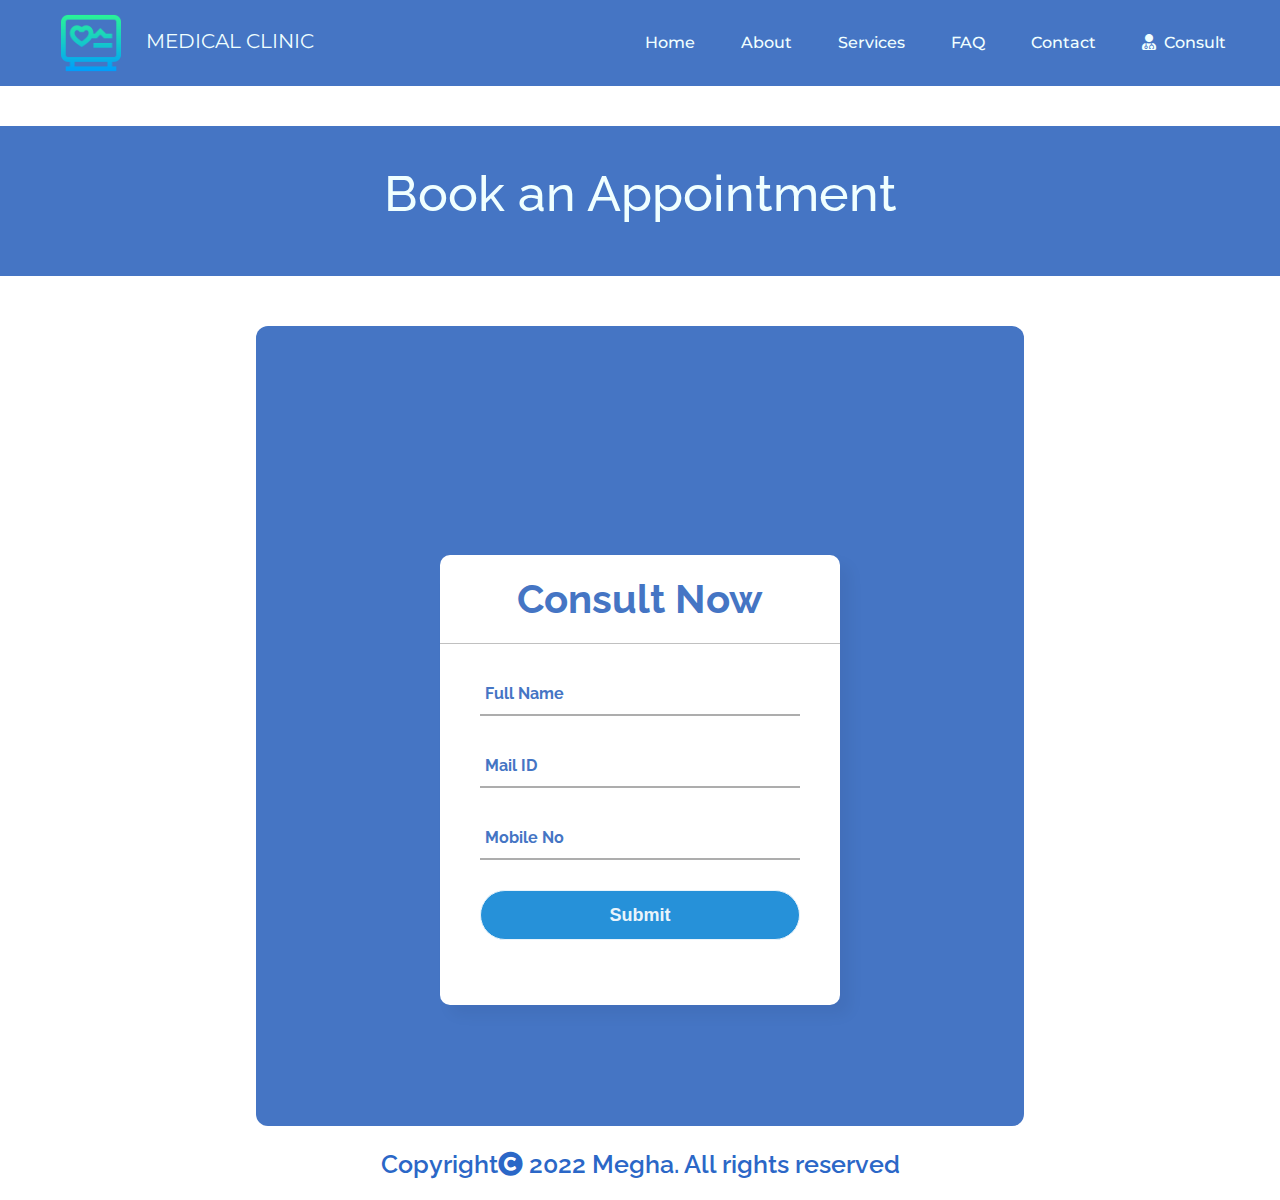
<file: consult.html>
<!DOCTYPE html>
<html>
    <head>
        <title>Healthcare/Consult</title>
        <link rel="stylesheet" href="https://unpkg.com/aos@next/dist/aos.css" />
        <meta charset="UTF-8">
        <meta name="viewport" content="width=device-width",intial-scale=1.0>
        <link rel="stylesheet" type="text/css" href= "https://maxcdn.bootstrapcdn.com/bootstrap/4.0.0/css/bootstrap.min.css" integrity="sha384-Gn5384xqQ1aoWXA+058RXPxPg6fy4IWvTNh0E263XmFcJlSAwiGgFAW/dAiS6JXm" crossorigin="anonymous">
        <script src="https://code.jquery.com/jquery-3.6.0.min.js" integrity="sha256-/xUj+3OJU5yExlq6GSYGSHk7tPXikynS7ogEvDej/m4=" crossorigin="anonymous"></script>
        <script src="https://cdnjs.cloudflare.com/ajax/libs/popper.js/1.14.7/umd/popper.min.js" integrity="sha384-UO2eT0CpHqdSJQ6hJty5KVphtPhzWj9WO1clHTMGa3JDZwrnQq4sF86dIHNDz0W1" crossorigin="anonymous"></script>
        <script src="https://stackpath.bootstrapcdn.com/bootstrap/4.3.1/js/bootstrap.min.js" integrity="sha384-JjSmVgyd0p3pXB1rRibZUAYoIIy6OrQ6VrjIEaFf/nJGzIxFDsf4x0xIM+B07jRM" crossorigin="anonymous"></script>
        <link rel="stylesheet" href="https://cdnjs.cloudflare.com/ajax/libs/animate.css/4.1.1/animate.min.css"/>
        <link rel="stylesheet" href="https://cdnjs.cloudflare.com/ajax/libs/font-awesome/5.15.4/css/all.min.css" integrity="sha512-1ycn6IcaQQ40/MKBW2W4Rhis/DbILU74C1vSrLJxCq57o941Ym01SwNsOMqvEBFlcgUa6xLiPY/NS5R+E6ztJQ==" crossorigin="anonymous" referrerpolicy="no-referrer" />
        <link rel="preconnect" href="https://fonts.googleapis.com">
        <link rel="preconnect" href="https://fonts.gstatic.com" crossorigin>
        <link href="https://fonts.googleapis.com/css2?family=Montserrat:wght@300;700&family=Raleway:wght@200&display=swap" rel="stylesheet">
        <link rel="stylesheet" href="consult.css">
    </head>
<body>
    <nav class="navbar navbar-expand-lg navbar-light bg-light">
        <a class="navbar-brand" href="index.html"><img src = "./Images/electrocardiogram.png" height="60px"> MEDICAL CLINIC</a>
        <button class="navbar-toggler" type="button" data-toggle="collapse" data-target="#navbarSupportedContent" aria-controls="navbarSupportedContent" aria-expanded="false" aria-label="Toggle navigation">
          <span class="navbar-toggler-icon"></span>
        </button>
      
        <div class="collapse navbar-collapse" id="navbarSupportedContent">
          <ul class="navbar-nav ml-auto">
            <li class="nav-item">
              <a class="nav-link" href="index.html">Home</a>
            </li>
            <li class="nav-item">
              <a class="nav-link" href="index.html">About</a>
            </li>
            <li class="nav-item">
                <a class="nav-link" href="index.html">Services</a>
            </li>
            <li class="nav-item">
                <a class="nav-link" href="faq.html">FAQ</a>
            </li>
            <li class="nav-item">
                <a class="nav-link" href="index.html">Contact</a>
            </li>
            <li class="nav-item">
                <a class="nav-link" href="#"><i class="fas fa-user-md"></i> Consult</a>
            </li>
        </div>
      </nav>

      <!-- Section -->
      <div class="header">
          <p class="header_text">Book an Appointment</p>
      </div>
      <div class="bound">
      <div class="center">
          <h1>Consult Now</h1>
          <form method="POST">
              <div class="txt_field">
                  <input type="text" required>
                  <span></span>
                  <label>Full Name</label>
              </div>
              <div class="txt_field">
                <input type="text" required>
                <span></span>
                <label>Mail ID</label>
            </div>
            <div class="txt_field">
                <input type="text" required>
                <span></span>
                <label>Mobile No</label>
            </div>
            <input type="submit" value="Submit" onclick="show_alert();">
          </form>
      </div>
      </div>
      <div class="footer">
        <p class="insurance_text">Copyright<i class="fas fa-copyright"></i> 2022 Megha. All rights reserved</p>
    </div>
    <script>
        function show_alert(){
            alert("Check your mail for another details\nThank you for visting \"Healthcare\".");
        }
    </script>
</body>
</html>
</file>
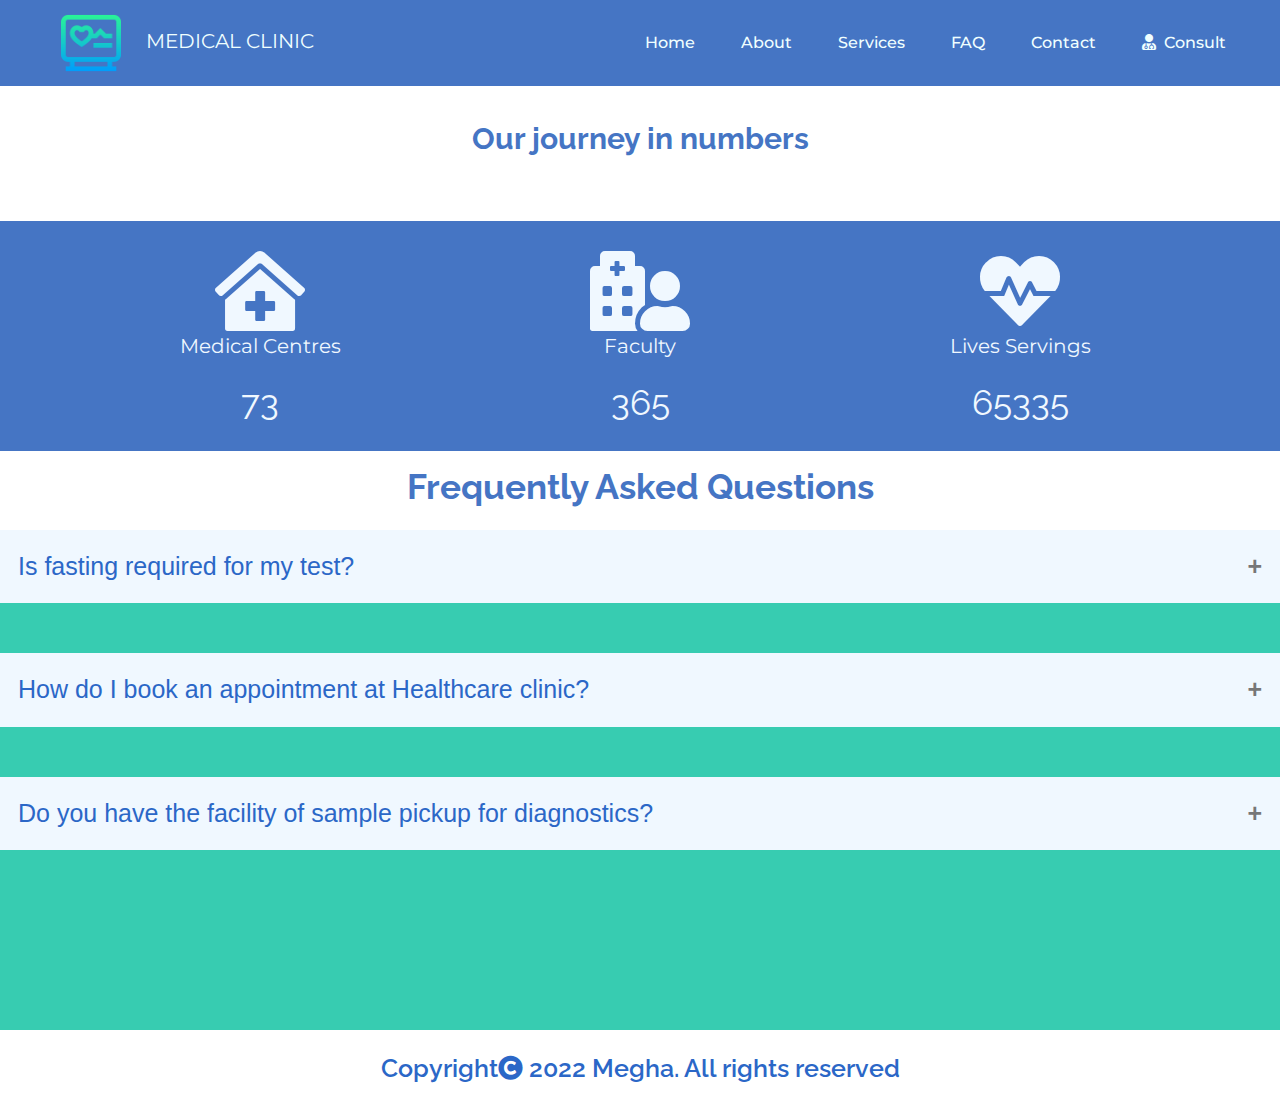
<file: faq.htm>
<!DOCTYPE html>
<html>
    <head>
        <title>Healthcare/Faq</title>
        <link rel="stylesheet" href="https://unpkg.com/aos@next/dist/aos.css" />
        <meta charset="UTF-8">
        <meta name="viewport" content="width=device-width",intial-scale=1.0>
        <link rel="stylesheet" type="text/css" href= "https://maxcdn.bootstrapcdn.com/bootstrap/4.0.0/css/bootstrap.min.css" integrity="sha384-Gn5384xqQ1aoWXA+058RXPxPg6fy4IWvTNh0E263XmFcJlSAwiGgFAW/dAiS6JXm" crossorigin="anonymous">
        <script src="https://code.jquery.com/jquery-3.6.0.min.js" integrity="sha256-/xUj+3OJU5yExlq6GSYGSHk7tPXikynS7ogEvDej/m4=" crossorigin="anonymous"></script>
        <script src="https://cdnjs.cloudflare.com/ajax/libs/popper.js/1.14.7/umd/popper.min.js" integrity="sha384-UO2eT0CpHqdSJQ6hJty5KVphtPhzWj9WO1clHTMGa3JDZwrnQq4sF86dIHNDz0W1" crossorigin="anonymous"></script>
        <script src="https://stackpath.bootstrapcdn.com/bootstrap/4.3.1/js/bootstrap.min.js" integrity="sha384-JjSmVgyd0p3pXB1rRibZUAYoIIy6OrQ6VrjIEaFf/nJGzIxFDsf4x0xIM+B07jRM" crossorigin="anonymous"></script>
        <link rel="stylesheet" href="https://cdnjs.cloudflare.com/ajax/libs/animate.css/4.1.1/animate.min.css"/>
        <link rel="stylesheet" href="https://cdnjs.cloudflare.com/ajax/libs/font-awesome/5.15.4/css/all.min.css" integrity="sha512-1ycn6IcaQQ40/MKBW2W4Rhis/DbILU74C1vSrLJxCq57o941Ym01SwNsOMqvEBFlcgUa6xLiPY/NS5R+E6ztJQ==" crossorigin="anonymous" referrerpolicy="no-referrer" />
        <link rel="preconnect" href="https://fonts.googleapis.com">
        <link rel="preconnect" href="https://fonts.gstatic.com" crossorigin>
        <link href="https://fonts.googleapis.com/css2?family=Montserrat:wght@300;700&family=Raleway:wght@200&display=swap" rel="stylesheet">
        <link rel="stylesheet" href="faq.css">
    </head>
<body>
    <nav class="navbar navbar-expand-lg navbar-light bg-light">
        <a class="navbar-brand" href="index.htm"><img src = "./Images/electrocardiogram.png" height="60px"> MEDICAL CLINIC</a>
        <button class="navbar-toggler" type="button" data-toggle="collapse" data-target="#navbarSupportedContent" aria-controls="navbarSupportedContent" aria-expanded="false" aria-label="Toggle navigation">
          <span class="navbar-toggler-icon"></span>
        </button>
      
        <div class="collapse navbar-collapse" id="navbarSupportedContent">
          <ul class="navbar-nav ml-auto">
            <li class="nav-item">
              <a class="nav-link" href="index.htm">Home</a>
            </li>
            <li class="nav-item">
              <a class="nav-link" href="index.htm">About</a>
            </li>
            <li class="nav-item">
                <a class="nav-link" href="index.htm">Services</a>
            </li>
            <li class="nav-item">
                <a class="nav-link" href="#">FAQ</a>
            </li>
            <li class="nav-item">
                <a class="nav-link" href="index.htm">Contact</a>
            </li>
            <li class="nav-item">
                <a class="nav-link" href="consult.htm"><i class="fas fa-user-md"></i> Consult</a>
            </li>
        </div>
      </nav>
      <!-- Section -->
      <p class="header">Our journey in numbers</p>
        <div class="new">
            <div class="container">
                <div class="row">
                <div class="col col-xl-4 col-lg-4 col-md-4 col-sm-12 col-12 mx-auto d-block">
                    <i class="fas fa-clinic-medical fa-5x center"></i>
                    <p class="text">Medical Centres</p>
                    <div class="counter" data-target="101"></div>
                </div>
                <div class="col col-xl-4 col-lg-4 col-md-4 col-sm-12 col-12 mx-auto d-block">
                    <i class="fas fa-hospital-user fa-5x center"></i>
                    <p class="text">Faculty</p>
                    <div class="counter" data-target="456">
                    </div>
                </div>
                <div class="col col-xl-4 col-lg-4 col-md-4 col-sm-12 col-12 mx-auto d-block">
                    <i class="fas fa-heartbeat fa-5x center"></i>
                    <p class="text">Lives Servings</p>
                    <div class="counter" data-target="89523"></div>
                </div>
                </div>
                </div>
                </div>
                <p class="txt">Frequently Asked Questions</p>
                <div class="box">
                <div class="box1">
                    <button class="accordion">Is fasting required for my test?</button>
                    <div class="panel">
                    <pre class="message">Fasting for a test requires you to have no food or drink, except water, for 12 hours prior to sample collection. 
However not all tests require fasting. Please call us on 1860 500 7788 for queries.</pre>
</div>
                </div>
                <div class="box2">
                    <button class="accordion">How do I book an appointment at Healthcare clinic?</button>
                    <div class="panel">
                    <pre class="message">a) Call our Customer Care number: 1860 500 7788
b) Or send an SMS/whatsapp to 97xxxxxx90
c) Or log on to www.Healthcare.com and request an appointment
d) Or directly walk in to the nearest Healthcare Clinic</pre>
</div>
</div>
                <div class="box2">
    <button class="accordion">Do you have the facility of sample pickup for diagnostics?</button>
    <div class="panel">
    <pre class="message">Yes. When you book our Health@Home service, a trained phlebotomist visits your home or workplace, 
as per your choice and collects samples. You can download your reports from our website or the PHR (Patient Health Records)
section at www.Healthcare.com</pre>
</div>
</div>
                </div>
                <div class="footer">
                    <p class="copyright">Copyright<i class="fas fa-copyright"></i> 2022 Megha. All rights reserved</p>
                </div>

        <!-- Javascript Section -->
        <script src="faq.js">
          
        </script>
        
</body>
</html>
</file>
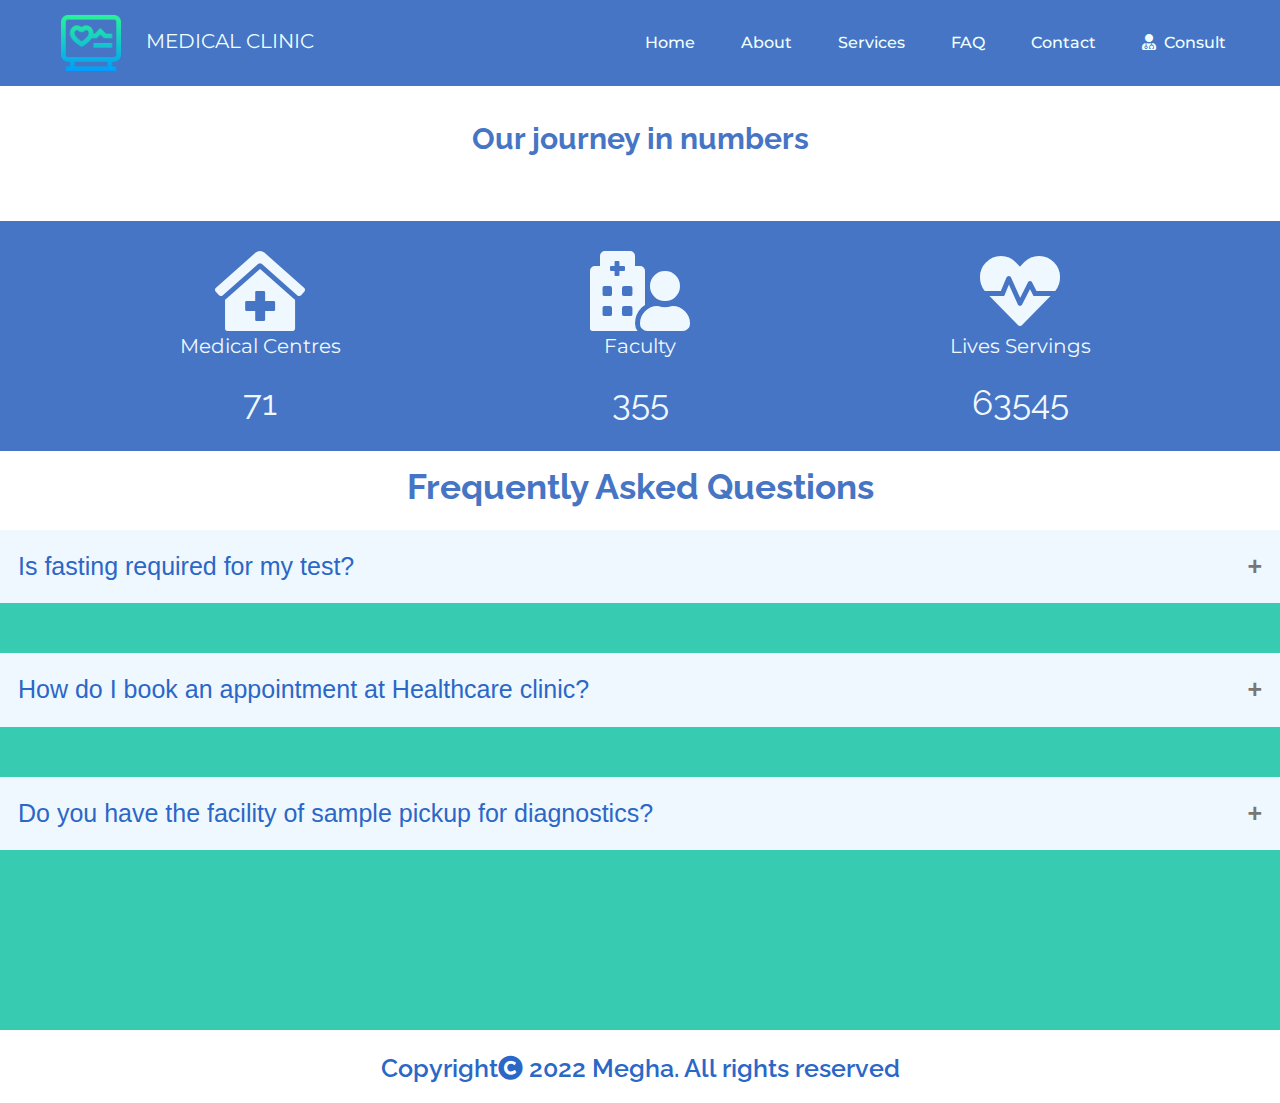
<file: faq.html>
<!DOCTYPE html>
<html>
    <head>
        <title>Healthcare/Faq</title>
        <link rel="stylesheet" href="https://unpkg.com/aos@next/dist/aos.css" />
        <meta charset="UTF-8">
        <meta name="viewport" content="width=device-width",intial-scale=1.0>
        <link rel="stylesheet" type="text/css" href= "https://maxcdn.bootstrapcdn.com/bootstrap/4.0.0/css/bootstrap.min.css" integrity="sha384-Gn5384xqQ1aoWXA+058RXPxPg6fy4IWvTNh0E263XmFcJlSAwiGgFAW/dAiS6JXm" crossorigin="anonymous">
        <script src="https://code.jquery.com/jquery-3.6.0.min.js" integrity="sha256-/xUj+3OJU5yExlq6GSYGSHk7tPXikynS7ogEvDej/m4=" crossorigin="anonymous"></script>
        <script src="https://cdnjs.cloudflare.com/ajax/libs/popper.js/1.14.7/umd/popper.min.js" integrity="sha384-UO2eT0CpHqdSJQ6hJty5KVphtPhzWj9WO1clHTMGa3JDZwrnQq4sF86dIHNDz0W1" crossorigin="anonymous"></script>
        <script src="https://stackpath.bootstrapcdn.com/bootstrap/4.3.1/js/bootstrap.min.js" integrity="sha384-JjSmVgyd0p3pXB1rRibZUAYoIIy6OrQ6VrjIEaFf/nJGzIxFDsf4x0xIM+B07jRM" crossorigin="anonymous"></script>
        <link rel="stylesheet" href="https://cdnjs.cloudflare.com/ajax/libs/animate.css/4.1.1/animate.min.css"/>
        <link rel="stylesheet" href="https://cdnjs.cloudflare.com/ajax/libs/font-awesome/5.15.4/css/all.min.css" integrity="sha512-1ycn6IcaQQ40/MKBW2W4Rhis/DbILU74C1vSrLJxCq57o941Ym01SwNsOMqvEBFlcgUa6xLiPY/NS5R+E6ztJQ==" crossorigin="anonymous" referrerpolicy="no-referrer" />
        <link rel="preconnect" href="https://fonts.googleapis.com">
        <link rel="preconnect" href="https://fonts.gstatic.com" crossorigin>
        <link href="https://fonts.googleapis.com/css2?family=Montserrat:wght@300;700&family=Raleway:wght@200&display=swap" rel="stylesheet">
        <link rel="stylesheet" href="faq.css">
    </head>
<body>
    <nav class="navbar navbar-expand-lg navbar-light bg-light">
        <a class="navbar-brand" href="index.html"><img src = "./Images/electrocardiogram.png" height="60px"> MEDICAL CLINIC</a>
        <button class="navbar-toggler" type="button" data-toggle="collapse" data-target="#navbarSupportedContent" aria-controls="navbarSupportedContent" aria-expanded="false" aria-label="Toggle navigation">
          <span class="navbar-toggler-icon"></span>
        </button>
      
        <div class="collapse navbar-collapse" id="navbarSupportedContent">
          <ul class="navbar-nav ml-auto">
            <li class="nav-item">
              <a class="nav-link" href="index.html">Home</a>
            </li>
            <li class="nav-item">
              <a class="nav-link" href="index.html">About</a>
            </li>
            <li class="nav-item">
                <a class="nav-link" href="index.html">Services</a>
            </li>
            <li class="nav-item">
                <a class="nav-link" href="#">FAQ</a>
            </li>
            <li class="nav-item">
                <a class="nav-link" href="index.html">Contact</a>
            </li>
            <li class="nav-item">
                <a class="nav-link" href="consult.html"><i class="fas fa-user-md"></i> Consult</a>
            </li>
        </div>
      </nav>
      <!-- Section -->
      <p class="header">Our journey in numbers</p>
        <div class="new">
            <div class="container">
                <div class="row">
                <div class="col col-xl-4 col-lg-4 col-md-4 col-sm-12 col-12 mx-auto d-block">
                    <i class="fas fa-clinic-medical fa-5x center"></i>
                    <p class="text">Medical Centres</p>
                    <div class="counter" data-target="101"></div>
                </div>
                <div class="col col-xl-4 col-lg-4 col-md-4 col-sm-12 col-12 mx-auto d-block">
                    <i class="fas fa-hospital-user fa-5x center"></i>
                    <p class="text">Faculty</p>
                    <div class="counter" data-target="456">
                    </div>
                </div>
                <div class="col col-xl-4 col-lg-4 col-md-4 col-sm-12 col-12 mx-auto d-block">
                    <i class="fas fa-heartbeat fa-5x center"></i>
                    <p class="text">Lives Servings</p>
                    <div class="counter" data-target="89523"></div>
                </div>
                </div>
                </div>
                </div>
                <p class="txt">Frequently Asked Questions</p>
                <div class="box">
                <div class="box1">
                    <button class="accordion">Is fasting required for my test?</button>
                    <div class="panel">
                    <pre class="message">Fasting for a test requires you to have no food or drink, except water, for 12 hours prior to sample collection. 
However not all tests require fasting. Please call us on 1860 500 7788 for queries.</pre>
</div>
                </div>
                <div class="box2">
                    <button class="accordion">How do I book an appointment at Healthcare clinic?</button>
                    <div class="panel">
                    <pre class="message">a) Call our Customer Care number: 1860 500 7788
b) Or send an SMS/whatsapp to 97xxxxxx90
c) Or log on to www.Healthcare.com and request an appointment
d) Or directly walk in to the nearest Healthcare Clinic</pre>
</div>
</div>
                <div class="box2">
    <button class="accordion">Do you have the facility of sample pickup for diagnostics?</button>
    <div class="panel">
    <pre class="message">Yes. When you book our Health@Home service, a trained phlebotomist visits your home or workplace, 
as per your choice and collects samples. You can download your reports from our website or the PHR (Patient Health Records)
section at www.Healthcare.com</pre>
</div>
</div>
                </div>
                <div class="footer">
                    <p class="copyright">Copyright<i class="fas fa-copyright"></i> 2022 Megha. All rights reserved</p>
                </div>

        <!-- Javascript Section -->
        <script src="faq.js">
          
        </script>
        
</body>
</html>
</file>
<file: style.css>
.navbar{
    background-color:#4575c4 !important;
}
.navbar-brand{
    margin-left:45px;
    color:azure !important;
    font-family: 'Montserrat', sans-serif;
    transition:0.4s;
}
.navbar-brand:hover{
    color:#37ccb1 !important;
}
.collapse li{
    padding-right:30px !important;
}
.navbar-brand img{
    margin-right:20px;
}
.collapse li a{
    color: azure !important;
    font-weight: 500;
    font-family: 'Montserrat', sans-serif;
    transition:0.4s;
}
.collapse li a:hover{
    color:#37ccb1 !important;
}
.collapse li a i{
    margin-right:4px;
}
.background{
    height:650px;
    /* display: flex;
    align-items: center;
    justify-content: center; */
    background-image: url('./Images/background_2.jpg');
    background-size: cover;
    opacity: 0.75;
    background-attachment: fixed;
}
.First{
    font-weight: 700;
    color:azure !important;
    font-family: 'Montserrat', sans-serif;
    font-size:75px;
    text-align: center;
}
.header{
    text-align: center;
}
.Second{
    font-weight: 500;
    color:azure !important;
    font-family: 'Montserrat', sans-serif;
    font-size:30px;
    text-align: center;
}
.short{
    color:azure !important;
    font-family: 'Montserrat', sans-serif;
    font-size:20px;
    text-align: center;
}
.btn{
    font-size:15px;
    padding: 10px 25px 10px 25px;
    font-family: 'Montserrat', sans-serif;
    background-color:#2b67c7;
    color:azure;
    text-decoration:none;
    letter-spacing: 1px;
    cursor: pointer;
    transition: transform ease-out 0.4s !important;
    cursor: pointer;

}
.btn:hover{
    transform: scale(1.05) !important;
    text-decoration: none;
    color:white;
    opacity:0.9;
}
.input_area{
    padding-top:60px;
}
.below_background{
    height:3700px;
    background-color: azure;
}
.About{
    background-color: rgb(226, 255, 255);
    height:850px;
    margin-top:80px;
}
.about{
    font-size:35px;
    color:#2b67c7;
    text-align: center;
    font-family: 'Montserrat', sans-serif;
    font-weight:500;
}
.about_header{
    padding-top:100px;
}
.about_text{
    font-size:25px;
    color:#2b67c7;
    text-align: center;
    font-family: 'Raleway', sans-serif;

}
.container{
    padding-top:70px;
}
.new{
    color:#2b67c7;
    text-align: center;
    font-family: 'Raleway', sans-serif;
    font-size:20px;
    font-weight: 500;
    padding-top:10px;
}
.readmore_button{
    padding-top:100px;
}
.services_header{
    background-color: rgb(226, 255, 255);
    height:1000px;
    margin-top:80px;
}
.new_container{
    height:280px;
    background-color:rgb(244, 253, 253);
    text-align: center;
    border-radius:2px;
}
.line{
    height:1px;
    background-color: #2b67c7;
    width:180px;
}
.new_container:hover{
    opacity:0.8;
}

.text{
    font-size:25px;
    color:#2b67c7;
    text-align: center;
    font-family: 'Raleway', sans-serif;
    font-weight: 600;
    margin-top:20px;
}
.insurance_section{
    height:600px;
    background-color: rgb(226, 255, 255);
    margin-top:80px;

}
.insurance_head{
    color:#2b67c7;
    text-align: center;
    font-family: 'Raleway', sans-serif;
    font-weight: 600;
    padding-top:50px;
    font-size:35px;
}
.insurance_header{
    color:#2b67c7;
    text-align: center;
    font-family: 'Raleway', sans-serif;
    font-weight: 600;
    padding-top:10px;
    font-size:30px;
}
.insurance_text{
    color:#2b67c7;
    text-align: center;
    font-family: 'Raleway', sans-serif;
    font-weight: 600;
    margin-top:20px;
    font-size:25px;
}
.center {
    display: block;
    margin-left: auto;
    margin-right: auto;
    width: 50%;
  }

.service_text{
    font-size:25px;
    color:#2b67c7;
    text-align: center;
    font-family: 'Raleway', sans-serif;

}
.covidHeader{
    color:#2b67c7;
    text-align: center;
    font-family: 'Raleway', sans-serif;
    font-weight: 600;
    font-size:30px;
    
}
.covid{
    background-color: rgb(226, 255, 255);
    height:530px;
    margin-top:80px;
}
.covidtext{
    color:#2b67c7;
    text-align: center;
    font-family: 'Raleway', sans-serif;
    font-weight: 500;
    font-size:20px;
}
.contact{
    height:330px;
    background-color:#4575c4;
    margin-top:80px;
}
.add{
    font-size:25px;
    text-align: center;
    font-family: 'Raleway', sans-serif;
    font-weight: 500;
    color:azure;

}
.addnew{
    font-size:20px;
    text-align: center;
    font-family: 'Raleway', sans-serif;
    font-weight: 500;
    color:azure;
}
input[type=email]{
  padding: 12px 20px;
  margin: 10px auto;
  border: 1px solid #ccc;
  border-radius: 4px;
  color:#2b67c7 !important;
  background-color:azure !important;
  font-size:15px;
  text-align:center;
}

::-webkit-input-placeholder {
    color: #2b67c7;
    font-weight: 600;
    text-align:center;
  }
.fab,.fas{
    margin-left:8px;
}
@media screen and (max-width:1200px) {
    .About{
        height:1100px;
    }
    .services_header{
        height:1500px;
    }
    .covid{
        height:600px;
    }
    

}
@media screen and (max-width:610px){
    .First{
        font-size:50px;
    }
    .About{
        height:1900px;
    }
    .service_text{
        font-size:18px;
    }
    .services_header{
        height:2200px;
    }
    .insurance_section{
        height:1200px;
    }
    .insurance img{
        height:200px !important;
        width:200px !important;
    }

}
.services img{
    border-radius:6px;
}
.newline{
    height:2px;
    width:200px;
    background-color:azure;
}
@media screen and (max-width:990px){
    .services_header{
        height:2200px;
    }
    .insurance_section{
        height:900px;
    }
    .below_background{
        height:6500px;
    }
}
@media  screen and (max-width:989px) and (min-width:850px){
    .About{
        height:1100px;
    }
}
@media screen and (max-width:801px) and (min-width:618px){
    .About{
        height:1500px;
    }
}
@media screen and (max-width:1260px) and (min-width:999px){
    .center{
        height:300px !important;
        width:450px !important;
    }
}
@media screen and (max-width:772px){
    .center{
        height:270px !important;
        width:400px !important;
    }
}
@media screen and (max-width:432px){
    .center{
        height:220px !important;
        width:360px !important;
    }
}
@media screen and (max-width:401px){
    .center{
        height:190px !important;
        width:300px !important;
    }
    .navbar-brand img{
        margin-right:10px;
    }
    .navbar-brand{
        font-size:20px;
        margin-left:5px;
    }
    .collapse li .fas{
        margin-left:-5px !important;
    }

}
@media screen and (max-width:990px) and (min-width:781px){
    .covid{
        height:850px;
    }
    .below_background{
        height:5800px !important;
    }
    .contact{
        height:400px !important;
    }
    
}
@media screen and (max-width:768px){
    .covid{
        height:1000px;
    }
    .below_background{
        height:7200px;
    }
    .contact{
        height:900px !important;
    }

}
@media screen and (max-width:1178px) and (min-width:1001px){
    .below_background{
        height:4500px !important;
    }
}
@media screen and (max-width:770px) and (min-width:627px){
    .below_background{
        height:6000px;
    }
}
@media screen and (max-width:780px) and (min-width:772px){
    .contact{
        margin-top:250px;
        height:400px;
    }
    .below_background{
        height:5500px;
    }
}
@media screen and (max-width:997px) and (min-width:992px){
    .covid img{
        height:220px !important;
        width:300px !important;
    }
}
@media screen and (max-width:500px){
    .new_container{
        margin-top:15px;
    }
}
</file>
<file: consult.css>
.navbar{
    background-color:#4575c4 !important;
}
.navbar-brand{
    margin-left:45px;
    color:azure !important;
    font-family: 'Montserrat', sans-serif;
    transition:0.4s;
}
.navbar-brand:hover{
    color:#37ccb1 !important;
}
.collapse li{
    padding-right:30px !important;
}
.navbar-brand img{
    margin-right:20px;
}
.collapse li a{
    color: azure !important;
    font-weight: 500;
    font-family: 'Montserrat', sans-serif;
    transition:0.4s;
}
.collapse li a:hover{
    color:#37ccb1 !important;
}
.collapse li a i{
    margin-right:4px;
}
.header{
    margin-top:40px;
    height:150px;
    background-color:#4575c4;
}
.header_text{
    font-size:50px;
    color: azure;
    text-align: center;
    font-family: 'Raleway', sans-serif;
    font-weight:500;
    padding-top:30px;
}
.bound{
    background-color: #4575c4;
    margin-top:50px !important;
    height:800px;
    width:60%;
    margin: auto;
    padding-top:50px;
    border-radius:12px;
    
}
.center{
    position: absolute;
    top: 50%;
    left: 50%;
    transform: translate(-50%, -50%);
    width: 400px;
    background: white;
    border-radius: 10px;
    box-shadow: 10px 10px 15px rgba(0,0,0,0.05);
    height:450px;
    margin-top:330px;
  }
.center h1{
    text-align: center;
    padding: 20px 0;
    border-bottom: 1px solid silver;
    font-family: 'Raleway', sans-serif;
    color: #4575c4;
    font-weight: 700;
  }
.center form{
    padding: 0 40px;
    box-sizing: border-box;
  }
form .txt_field{
    position: relative;
    border-bottom: 2px solid #adadad;
    margin: 30px 0;
  }
.txt_field input{
    width: 100%;
    padding: 0 5px;
    height: 40px;
    font-size: 16px;
    border: none;
    background: none;
    outline: none;
  }
.txt_field label{
    position: absolute;
    top: 50%;
    left: 5px;
    color: #adadad;
    transform: translateY(-50%);
    font-size: 16px;
    pointer-events: none;
    transition: .5s;
    font-family: 'Raleway', sans-serif;
    color: #4575c4;
    font-weight: 700;
  }
.txt_field span::before{
    content: '';
    position: absolute;
    top: 40px;
    left: 0;
    width: 0%;
    height: 2px;
    background: #2691d9;
    transition: .5s;
  }
.txt_field input:focus ~ label,
.txt_field input:valid ~ label{
    top: -5px;
    color: #2691d9;

  }
.txt_field input:focus ~ span::before,
.txt_field input:valid ~ span::before{
    width: 100%;
}
input[type="submit"]{
    width: 100%;
    height: 50px;
    border: 1px solid;
    background: #2691d9;
    border-radius: 25px;
    font-size: 18px;
    color: #e9f4fb;
    font-weight: 700;
    cursor: pointer;
    outline: none;
  }
input[type="submit"]:hover{
    border-color: #2691d9;
    transition: .5s;
}
.insurance_text{
    color:#2b67c7;
    text-align: center;
    font-family: 'Raleway', sans-serif;
    font-weight: 600;
    margin-top:20px;
    font-size:25px;
}
@media screen and (max-width:490px){
    .header{
        height:200px;
    }
}
@media screen and (max-width:420px){
    .center{
        width:350px;
    }
    .navbar-brand{
        margin-left:10px;
    }
    .navbar-brand img{
        margin-right:5px;
    }

}
@media screen and (max-width:705px){
    .bound{
        width:100%;
        border-radius:0px;
    }

}
</file>
<file: faq.css>
.navbar{
    background-color:#4575c4 !important;
}
.navbar-brand{
    margin-left:45px;
    color:azure !important;
    font-family: 'Montserrat', sans-serif;
    transition:0.4s;
}
.navbar-brand:hover{
    color:#37ccb1 !important;
}
.collapse li{
    padding-right:30px !important;
}
.navbar-brand img{
    margin-right:20px;
}
.collapse li a{
    color: azure !important;
    font-weight: 500;
    font-family: 'Montserrat', sans-serif;
    transition:0.4s;
}
.collapse li a:hover{
    color:#37ccb1 !important;
}
.collapse li a i{
    margin-right:4px;
}
.new{
    height:230px;
    background-color: #4575c4;
    margin-top:60px;
}
.container i{
    text-align: center;
    color: aliceblue;
    margin-top:30px;
    width:100%;
}
.text{
    color: aliceblue;
    font-size: 20px;
    font-family: 'Montserrat', sans-serif;
    text-align:center;
}
.counter{
    color: aliceblue;
    font-size:35px;
    margin-top:10px;
    text-align: center;
    font-family: 'Raleway', sans-serif;
}
.header{
    font-size:30px;
    text-align: center;
    color: #4575c4;
    font-family: 'Raleway', sans-serif;
    font-weight: 700;
    padding-top:30px;
}
.txt{
    color:#4575c4;
    font-size:35px;
    margin-top:10px;
    text-align: center;
    font-family: 'Raleway', sans-serif;
    font-weight:700;
}
.box{
    background-color: #37ccb1;
    height:500px;

}
.copyright{
    color:#2b67c7;
    text-align: center;
    font-family: 'Raleway', sans-serif;
    font-weight: 600;
    margin-top:20px;
    font-size:25px;
}
.accordion{
    background-color:aliceblue;
    color:#2b67c7;
    font-size:25px;
    outline: none;
    padding: 18px;
    width: 100%;
    border: none;
    text-align: left;
    transition: 0.4s;
}
.active, .accordion:hover {
    background-color: #ccc;
  }
  
  .accordion:after {
    content: '\002B';
    color: #777;
    font-weight: bold;
    float: right;
    margin-left: 5px;
  }
  
  .active:after {
    content: "\2212";
  }
  
  .panel {
    padding: 0 18px;
    background-color: white;
    max-height: 0;
    overflow: hidden;
    transition: max-height 0.2s ease-out;
  }
.message{
    margin-top:10px;
    color: #2b67c7;
    font-family: 'Raleway', sans-serif;
    font-weight:700;
}
.box2{
    margin-top:50px;
}
@media screen and (max-width:764px){
    .new{
        height:730px;
    }
}
@media screen and (max-width:402px){
    .box{
        height:600px;
    }
    .navbar-brand{
        margin-left:10px;
    }
    .navbar-brand img{
        margin-right:5px;
    }

}
</file>
